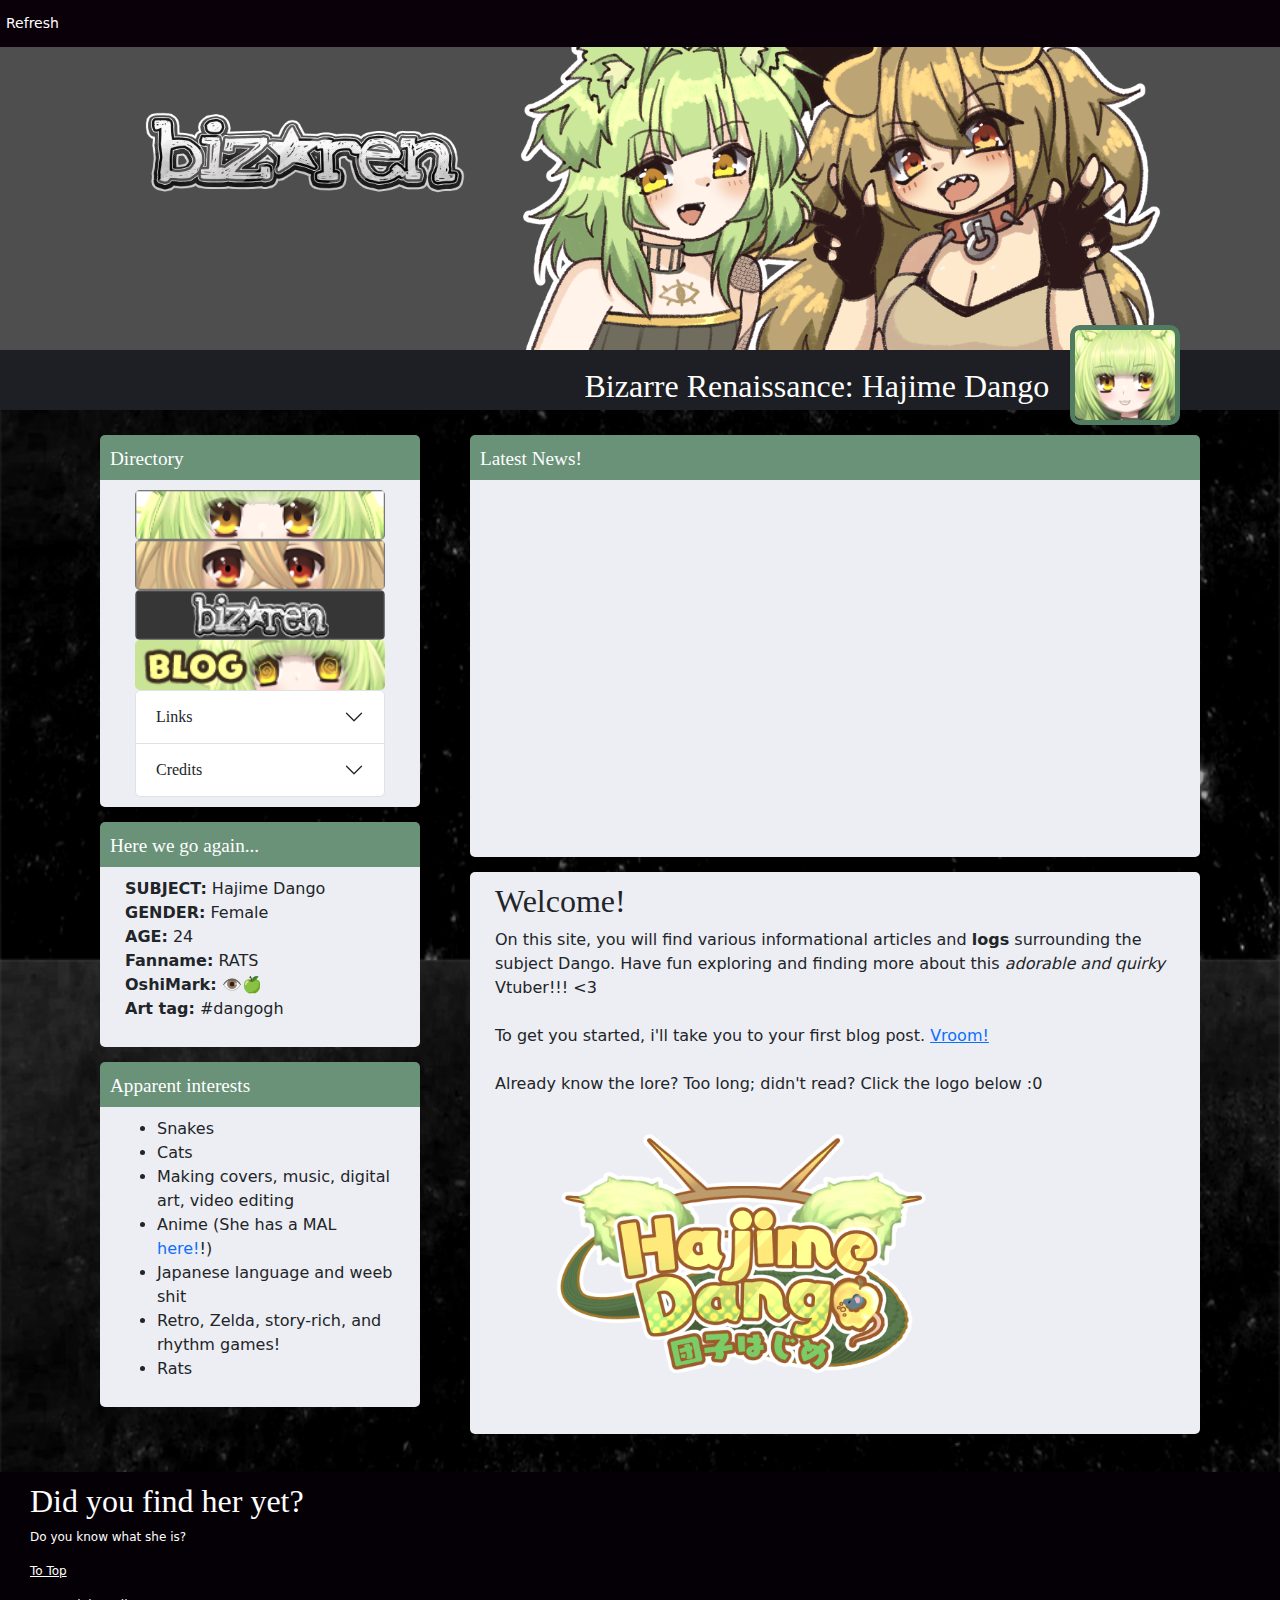
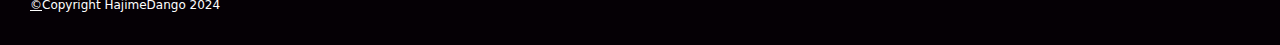
<file: index.html>
<!DOCTYPE html>
<html>
    <head>
        <meta charset="UTF-8">
        <meta name="viewport" content="width=device-width, initial-scale=1.0">
        <title>HajimeDangoVT</title>
        <!-- The style.css file allows you to change the look of your web pages.
             If you include the next line in all your web pages, they will all share the same look.
             This makes it easier to make new pages for your site. -->
        <link href="style.css" rel="stylesheet" type="text/css" media="all">
        <link href="https://cdn.jsdelivr.net/npm/bootstrap@5.3.3/dist/css/bootstrap.min.css" rel="stylesheet" integrity="sha384-QWTKZyjpPEjISv5WaRU9OFeRpok6YctnYmDr5pNlyT2bRjXh0JMhjY6hW+ALEwIH" crossorigin="anonymous">
        <script src="components/sidebar.js" type="text/javascript" defer></script>
        <script src="components/news.js" type="text/javascript" defer></script>

      </head>
      <body cz-shortcut-listen="true"><span id="top" a4a7pero4rc1u7e05dqapr=""></span>
      
      <div class="quick-nav" a4a7pero4rc1u7e05dqapr="">
        <div class="navbar">
          <a href="">Refresh</a>
        </div>
      </div>
      
      <div class="header2">
        <img src="img/bizrenbanner2.png" alt="" style="display: block;">
      </div>      
      <div class="title" a4a7pero4rc1u7e05dqapr="">
        <div class="title-text">
          <h1 style="color: #FFF; margin-top: 20px;">Bizarre Renaissance: Hajime Dango</h1>
        </div>
        <div class="title-pic"><img src="img/thumb.png"></div>
      </div>
      
      <div class="page-wrapper" a4a7pero4rc1u7e05dqapr="">
        <div class="sidebar">
          <sidebar-component></sidebar-component>

        </div>
        <div class="main">
          <news-component></news-component>
          <div class="box">
            <div class="inner">
              <h2>Welcome!</h2>
              <p>On this site, you will find various informational articles and <b>logs</b> surrounding the subject Dango. Have fun exploring and finding more about this <em>adorable and quirky</em> Vtuber!!! <3
              <br><br>To get you started, i'll take you to your first blog post. <a href="start.html">Vroom!</a>
              <br><br>Already know the lore? Too long; didn't read? Click the logo below :0
              </p>
              <a href="log3.html">
                <img src="img/hajimelogo3.png" alt="figure" width="500px">
              </a>
              
            </div>
          </div>
        </div>
      </div>
      <div class="footer" a4a7pero4rc1u7e05dqapr="">
        <div class="footer-column">
        <h2>Did you find her yet?</h2>
         <p>Do you know what she is?</p>
         <p><a href="#top">To Top</a></p>
         <p><a href="log3.html">©</a>Copyright HajimeDango 2024</p>
        </div>
      </div>
    
      <script src="https://cdn.jsdelivr.net/npm/bootstrap@5.3.0/dist/js/bootstrap.bundle.min.js"></script>

    </body>
</html>
</file>
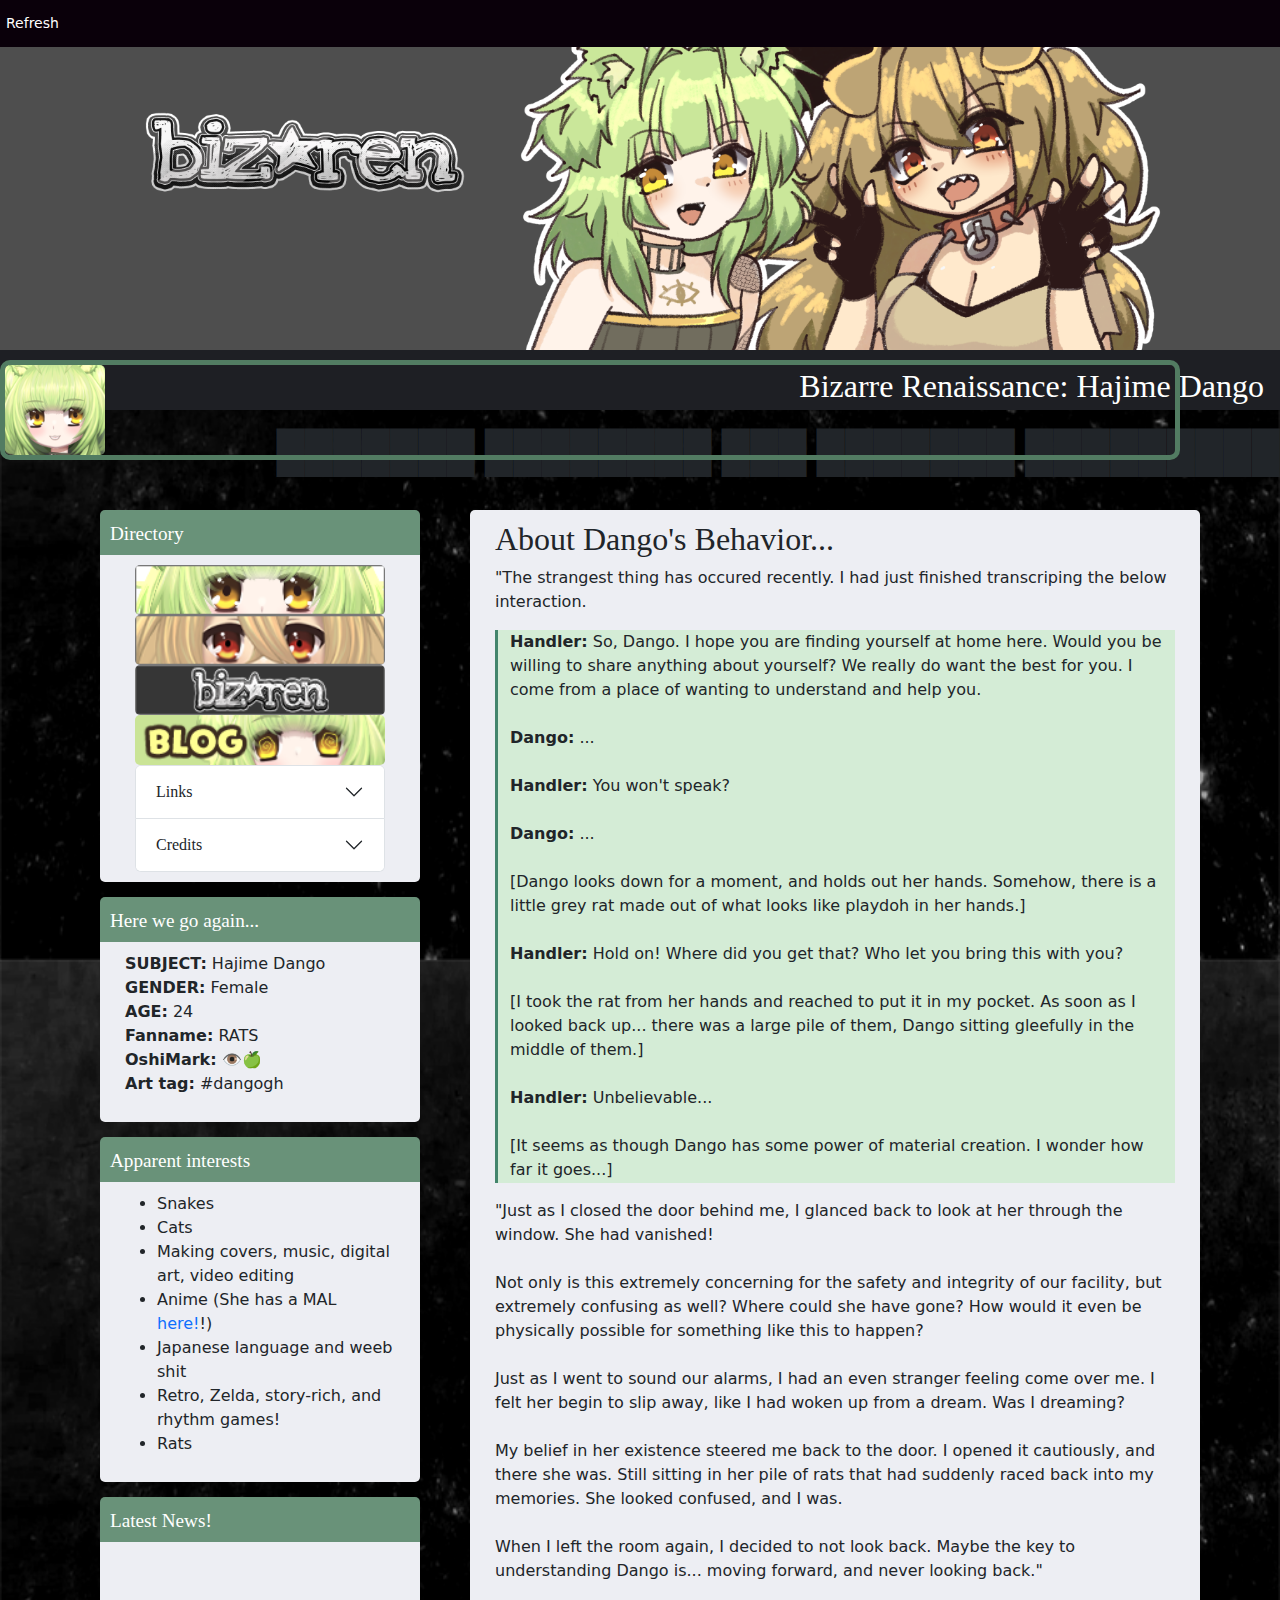
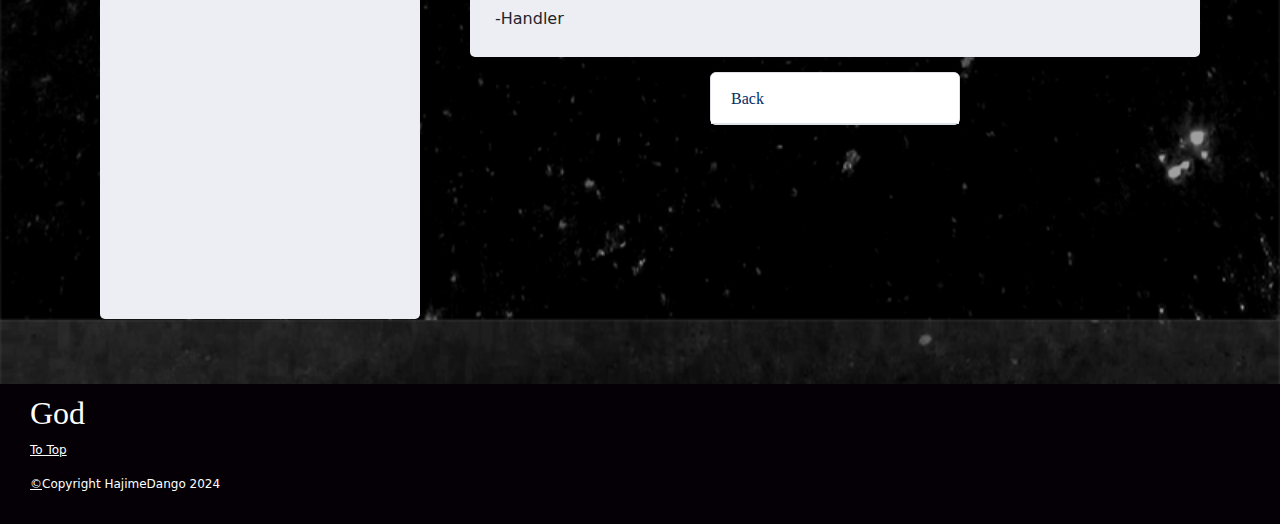
<file: behavior.html>
<!DOCTYPE html>
<html>
    <head>
        <meta charset="UTF-8">
        <meta name="viewport" content="width=device-width, initial-scale=1.0">
        <title>beanDangoVT</title>
        <!-- The style.css file allows you to change the look of your web pages.
             If you include the next line in all your web pages, they will all share the same look.
             This makes it easier to make new pages for your site. -->
        <link href="style.css" rel="stylesheet" type="text/css" media="all">
        <link href="https://cdn.jsdelivr.net/npm/bootstrap@5.3.3/dist/css/bootstrap.min.css" rel="stylesheet" integrity="sha384-QWTKZyjpPEjISv5WaRU9OFeRpok6YctnYmDr5pNlyT2bRjXh0JMhjY6hW+ALEwIH" crossorigin="anonymous">
        <script src="components/sidebar.js" type="text/javascript" defer></script>
        <script src="components/news.js" type="text/javascript" defer></script>

      </head>
      <body cz-shortcut-listen="true"><span id="top" a4a7pero4rc1u7e05dqapr=""></span>
      
      <div class="quick-nav" a4a7pero4rc1u7e05dqapr="">
        <div class="navbar">
          <a href="">Refresh</a>
        </div>
      </div>
      
      <div class="header2">
        <img src="img/bizrenbanner2.png" alt="" style="display: block;">
      </div>      
      <div class="title" a4a7pero4rc1u7e05dqapr="">
        <div class="title-text">
          <h1 style="color: #FFF; margin-top: 20px;">Bizarre Renaissance: Hajime Dango</h1>
        </div>      <h1>███████ ████████ ███ ███████ █████████</h1>
      </div>
      <div class="title-pic"><img src="img/thumb.png"></div>
    </div>
      
      <div class="page-wrapper" a4a7pero4rc1u7e05dqapr="">
      
        <div class="sidebar">
          <sidebar-component></sidebar-component>
          <news-component></news-component>
        </div>        
        <div class="main">
          <div class="box"><div class="inner">
            
            <h2>About Dango's Behavior...</h2> 
            <p>
                "The strangest thing has occured recently. I had just finished transcriping the below interaction. 
                <blockquote>
                    <b>Handler:</b> So, Dango. I hope you are finding yourself at home here. Would you be willing to share anything about yourself? We really do want the best for you. I come from a place of wanting to understand and help you. <br><br>
                    <b>Dango:</b> ... <br><br>
                    <b>Handler:</b> You won't speak? <br><br>
                    <b>Dango:</b> ... <br><br> 
                    [Dango looks down for a moment, and holds out her hands. Somehow, there is a little grey rat made out of what looks like playdoh in her hands.] <br><br>
                    <b>Handler:</b> Hold on! Where did you get that? Who let you bring this with you? 
                    <br><br>
                    [I took the rat from her hands and reached to put it in my pocket. As soon as I looked back up... there was a large pile of them, Dango sitting gleefully in the middle of them.] <br><br>
                    <b>Handler:</b> Unbelievable... 
                    <br><br>[It seems as though Dango has some power of material creation. I wonder how far it goes...]
                    <br>
                </blockquote>
                
                "Just as I closed the door behind me, I glanced back to look at her through the window. She had vanished!
                <br><br>
                Not only is this extremely concerning for the safety and integrity of our facility, but extremely confusing as well? Where could she have gone? How would it even be physically possible for something like this to happen? <br><br>
                Just as I went to sound our alarms, I had an even stranger feeling come over me. I felt her begin to slip away, like I had woken up from a dream. Was I dreaming? <br><br>
                My belief in her existence steered me back to the door. I opened it cautiously, and there she was. Still sitting in her pile of rats that had suddenly raced back into my memories. She looked confused, and I was. 
                <br><br>
                When I left the room again, I decided to not look back. Maybe the key to understanding Dango is... moving forward, and never looking back."
                <br><br>
                -Handler
            </p>
            
          </div></div>
          <div class="pagebutton">
            <div class="accordion" id="accordionExample">
                <div class="accordion-item">
                  <h2 class="accordion-header">
                    <a href="start.html">
                      <button 
                      class="accordion-button no-arrow" 
                      type="button" style="background-color: #FFF;">
                        Back
                      </button>
                    </a>
                    
                  </h2>
                  <div 
                    id="collapseOne" 
                    class="accordion-collapse collapse"
                  >
                  </div>
                </div>
              </div>
          </div>
          
          
        </div>
      </div>
      <div class="spacer"></div>
      <div class="footer" a4a7pero4rc1u7e05dqapr="">
        <div class="footer-column">
        <h2>God</h2>
         <p><a href="#top">To Top</a></p>
         <p><a href="log3.html">©</a>Copyright HajimeDango 2024</p>
        </div>
      </div>
      <script src="https://cdn.jsdelivr.net/npm/bootstrap@5.3.0/dist/js/bootstrap.bundle.min.js"></script>
    </body>
</html>
</file>
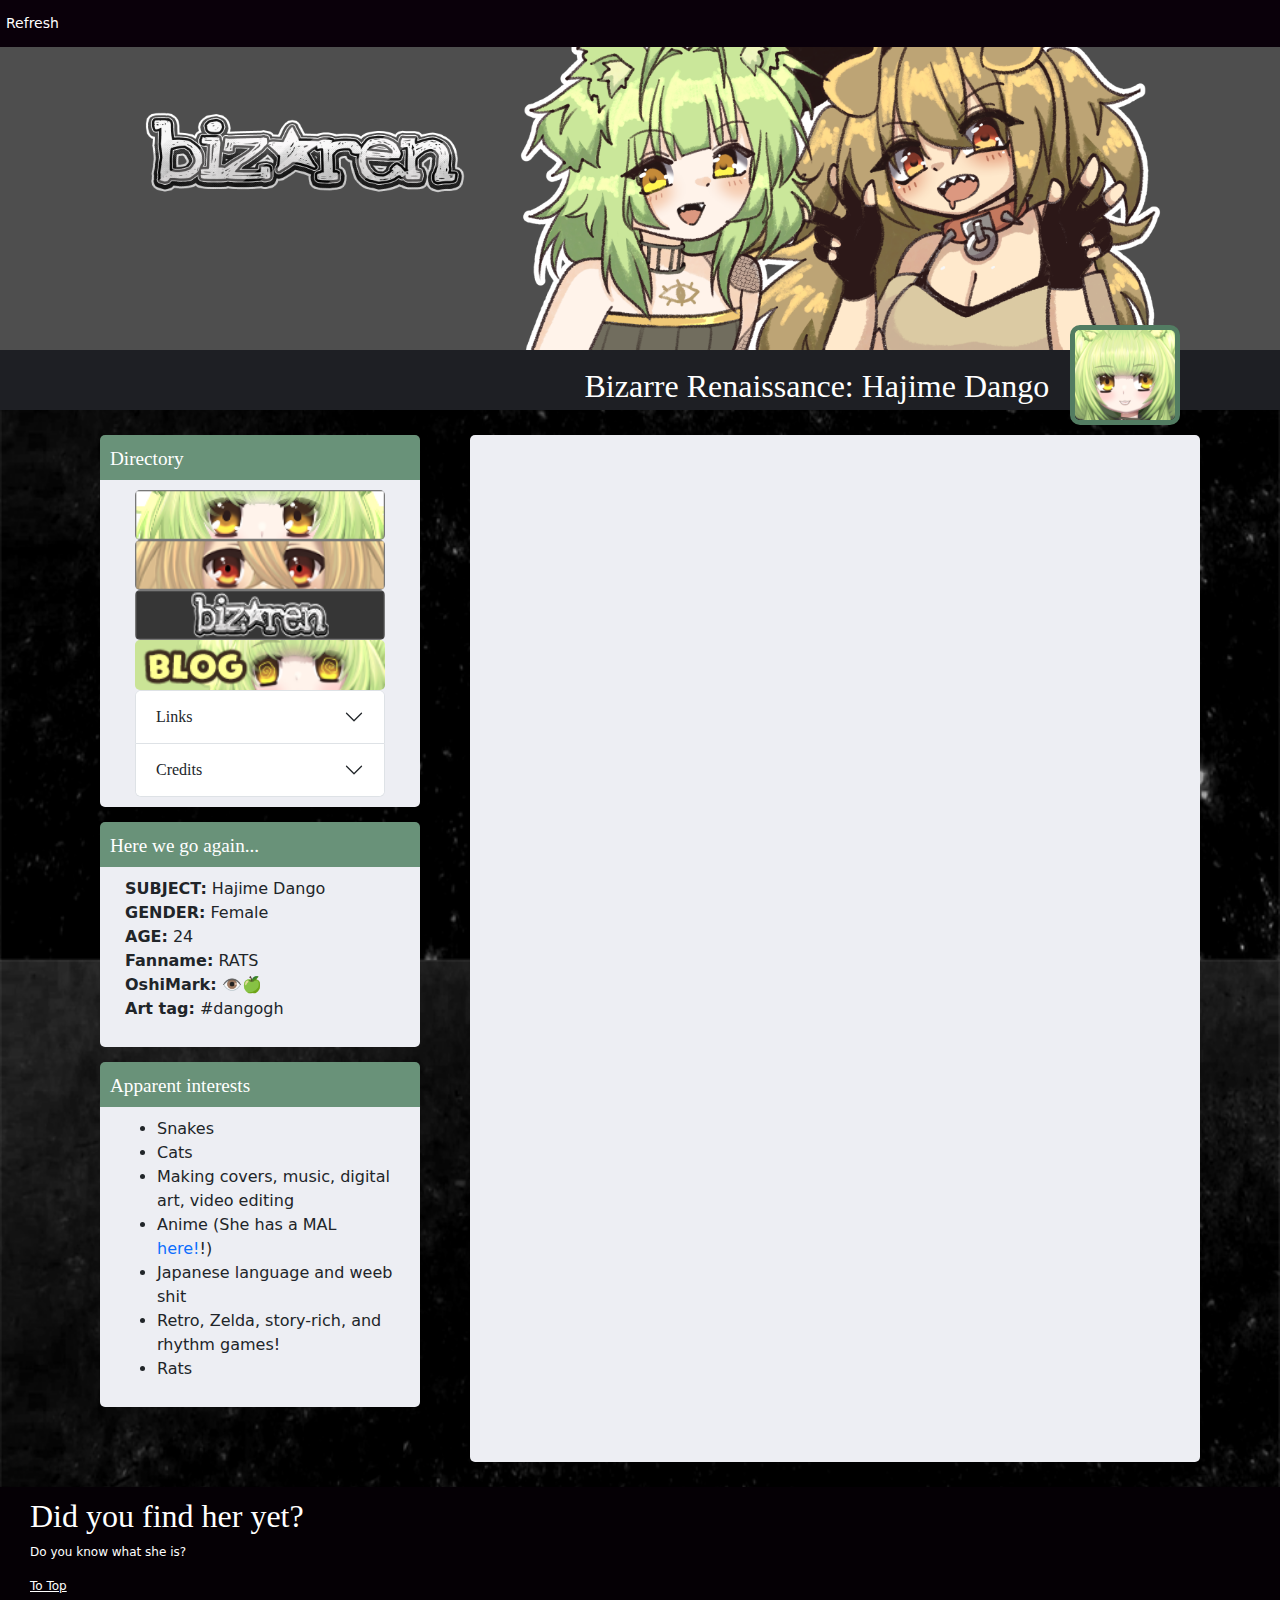
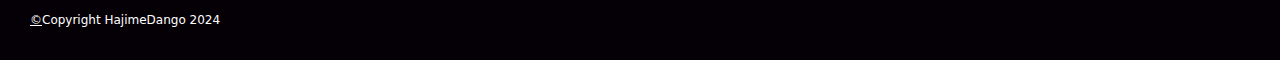
<file: blog.html>
<!DOCTYPE html>
<html>
    <head>
        <meta charset="UTF-8">
        <meta name="viewport" content="width=device-width, initial-scale=1.0">
        <title>HajimeDangoVT</title>
        <!-- The style.css file allows you to change the look of your web pages.
             If you include the next line in all your web pages, they will all share the same look.
             This makes it easier to make new pages for your site. -->
        <link href="style.css" rel="stylesheet" type="text/css" media="all">
        <link href="https://cdn.jsdelivr.net/npm/bootstrap@5.3.3/dist/css/bootstrap.min.css" rel="stylesheet" integrity="sha384-QWTKZyjpPEjISv5WaRU9OFeRpok6YctnYmDr5pNlyT2bRjXh0JMhjY6hW+ALEwIH" crossorigin="anonymous">
        <script src="components/sidebar.js" type="text/javascript" defer></script>
        <script src="components/news.js" type="text/javascript" defer></script>

      </head>
      <body cz-shortcut-listen="true"><span id="top" a4a7pero4rc1u7e05dqapr=""></span>
      
      <div class="quick-nav" a4a7pero4rc1u7e05dqapr="">
        <div class="navbar">
          <a href="">Refresh</a>
        </div>
      </div>
      
      <div class="header2">
        <img src="img/bizrenbanner2.png" alt="" style="display: block;">
      </div>      
      <div class="title" a4a7pero4rc1u7e05dqapr="">
        <div class="title-text">
          <h1 style="color: #FFF; margin-top: 20px;">Bizarre Renaissance: Hajime Dango</h1>
        </div>
        <div class="title-pic"><img src="img/thumb.png"></div>
      </div>
      
      <div class="page-wrapper" a4a7pero4rc1u7e05dqapr="">
        <div class="sidebar">
          <sidebar-component></sidebar-component>

        </div>
        <div class="main">
          <div class="box">
            <div class="inner">
              <iframe width="100%" height="1000px" src="https://e.notionhero.io/e1/p/5c580d2-7762666db72a1df7a70d135640ff21f"></iframe>
            </div>
          </div>
        </div>
      </div>
      <div class="footer" a4a7pero4rc1u7e05dqapr="">
        <div class="footer-column">
        <h2>Did you find her yet?</h2>
         <p>Do you know what she is?</p>
         <p><a href="#top">To Top</a></p>
         <p><a href="log3.html">©</a>Copyright HajimeDango 2024</p>
        </div>
      </div>
    
      <script src="https://cdn.jsdelivr.net/npm/bootstrap@5.3.0/dist/js/bootstrap.bundle.min.js"></script>

    </body>
</html>
</file>
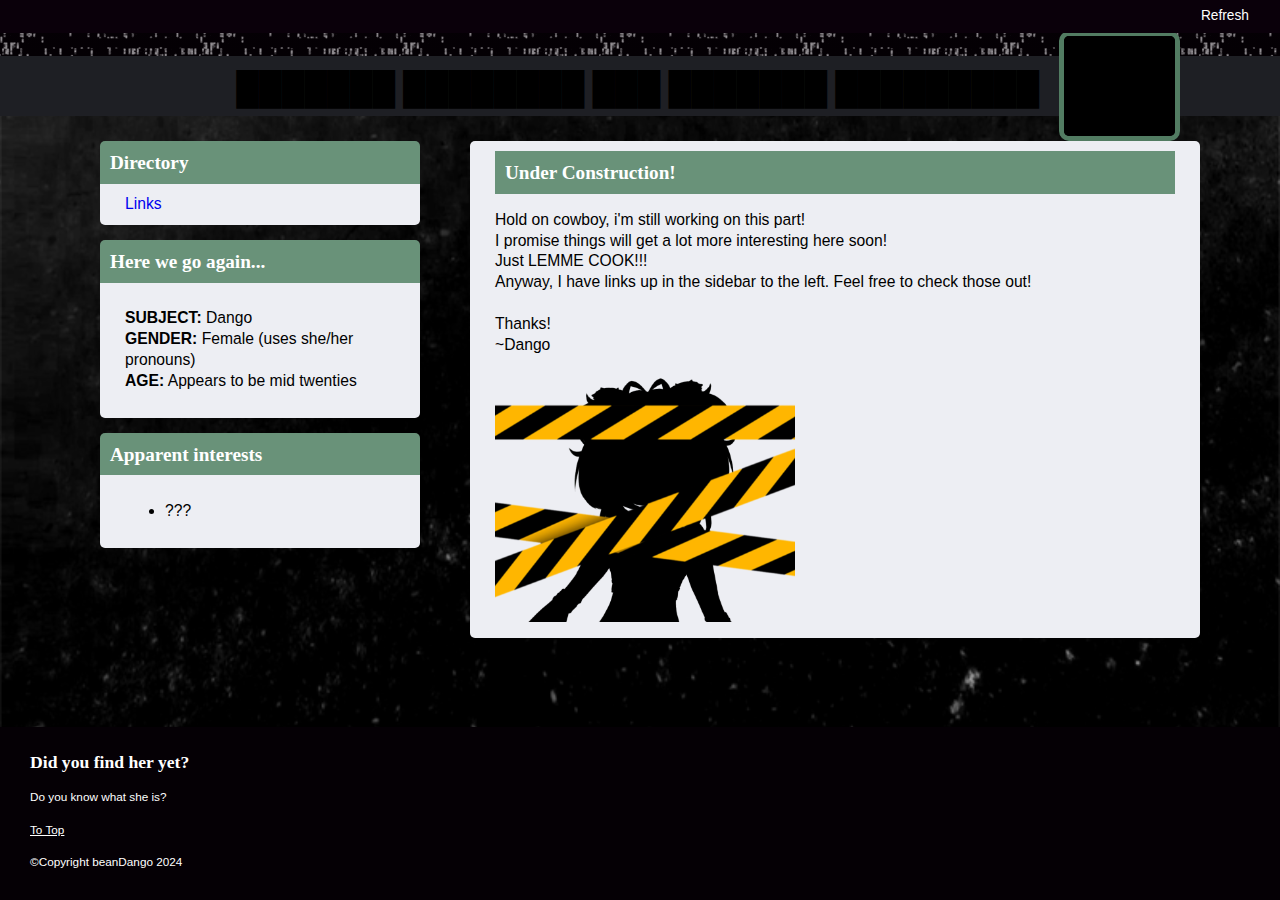
<file: construction.html>
<!DOCTYPE html>
<html>
    <head>
        <meta charset="UTF-8">
        <meta name="viewport" content="width=device-width, initial-scale=1.0">
        <title>beanDangoVT</title>
        <!-- The style.css file allows you to change the look of your web pages.
             If you include the next line in all your web pages, they will all share the same look.
             This makes it easier to make new pages for your site. -->
        <link href="style.css" rel="stylesheet" type="text/css" media="all">
      </head>
      <body cz-shortcut-listen="true"><span id="top" a4a7pero4rc1u7e05dqapr=""></span>
      
      <div class="quick-nav" a4a7pero4rc1u7e05dqapr="">
        <div class="navbar">
          <a href="">Refresh</a>
        </div>
      </div>
      
      <div class="header" a4a7pero4rc1u7e05dqapr=""></div>
      
      <div class="title" a4a7pero4rc1u7e05dqapr="">
      <div class="title-text">
      <h1>███████ ████████ ███ ███████ █████████</h1>
      </div>
      <div class="title-pic"><img src="img/thumb1.png"></div>
      </div>
      
      <div class="page-wrapper" a4a7pero4rc1u7e05dqapr="">
      
        <div class="sidebar">
            <div class="box">
            <h1>Directory</h1>
            <div class="inner">
              <a href="linkswip.html">Links</a>
            </div>
          </div>
          <div class="box">
            <h1> Here we go again...</h1>
            <div class="inner">
              <p>
                <b>SUBJECT:</b> Dango <br>
                <b>GENDER:</b> Female (uses she/her pronouns) <br>
                <b>AGE:</b> Appears to be mid twenties
              </p>
            </div>
          </div>
          <div class="box">
            <h1>Apparent interests</h1>
            <div class="inner">
              <ul>
                <li>???</li>
              </ul>
            </div>
          </div>
        </div>
        
        <div class="main">
          <div class="box">
            <div class="inner">
              <h1>Under Construction!</h1>
              <p>Hold on cowboy, i'm still working on this part! <br>
                I promise things will get a lot more interesting here soon! <br>
                Just LEMME COOK!!!
                <br>
                Anyway, I have links up in the sidebar to the left.
                Feel free to check those out!
                <br><br>
                Thanks!
                <br>~Dango</p>
              <img src="img/sil2.png" alt="figure" width="300px">
            </div>
          </div>
        </div>
      </div>

      <div class="spacer"></div>
      <div class="spacer"></div>
      
      <div class="footer" a4a7pero4rc1u7e05dqapr="">
        <div class="footer-column">
        <h2>Did you find her yet?</h2>
         <p>Do you know what she is?</p>
         <p><a href="#top">To Top</a></p>
         <p>©Copyright beanDango 2024</p>
        </div>
      </div>
      
    
    </body>
</html>
</file>
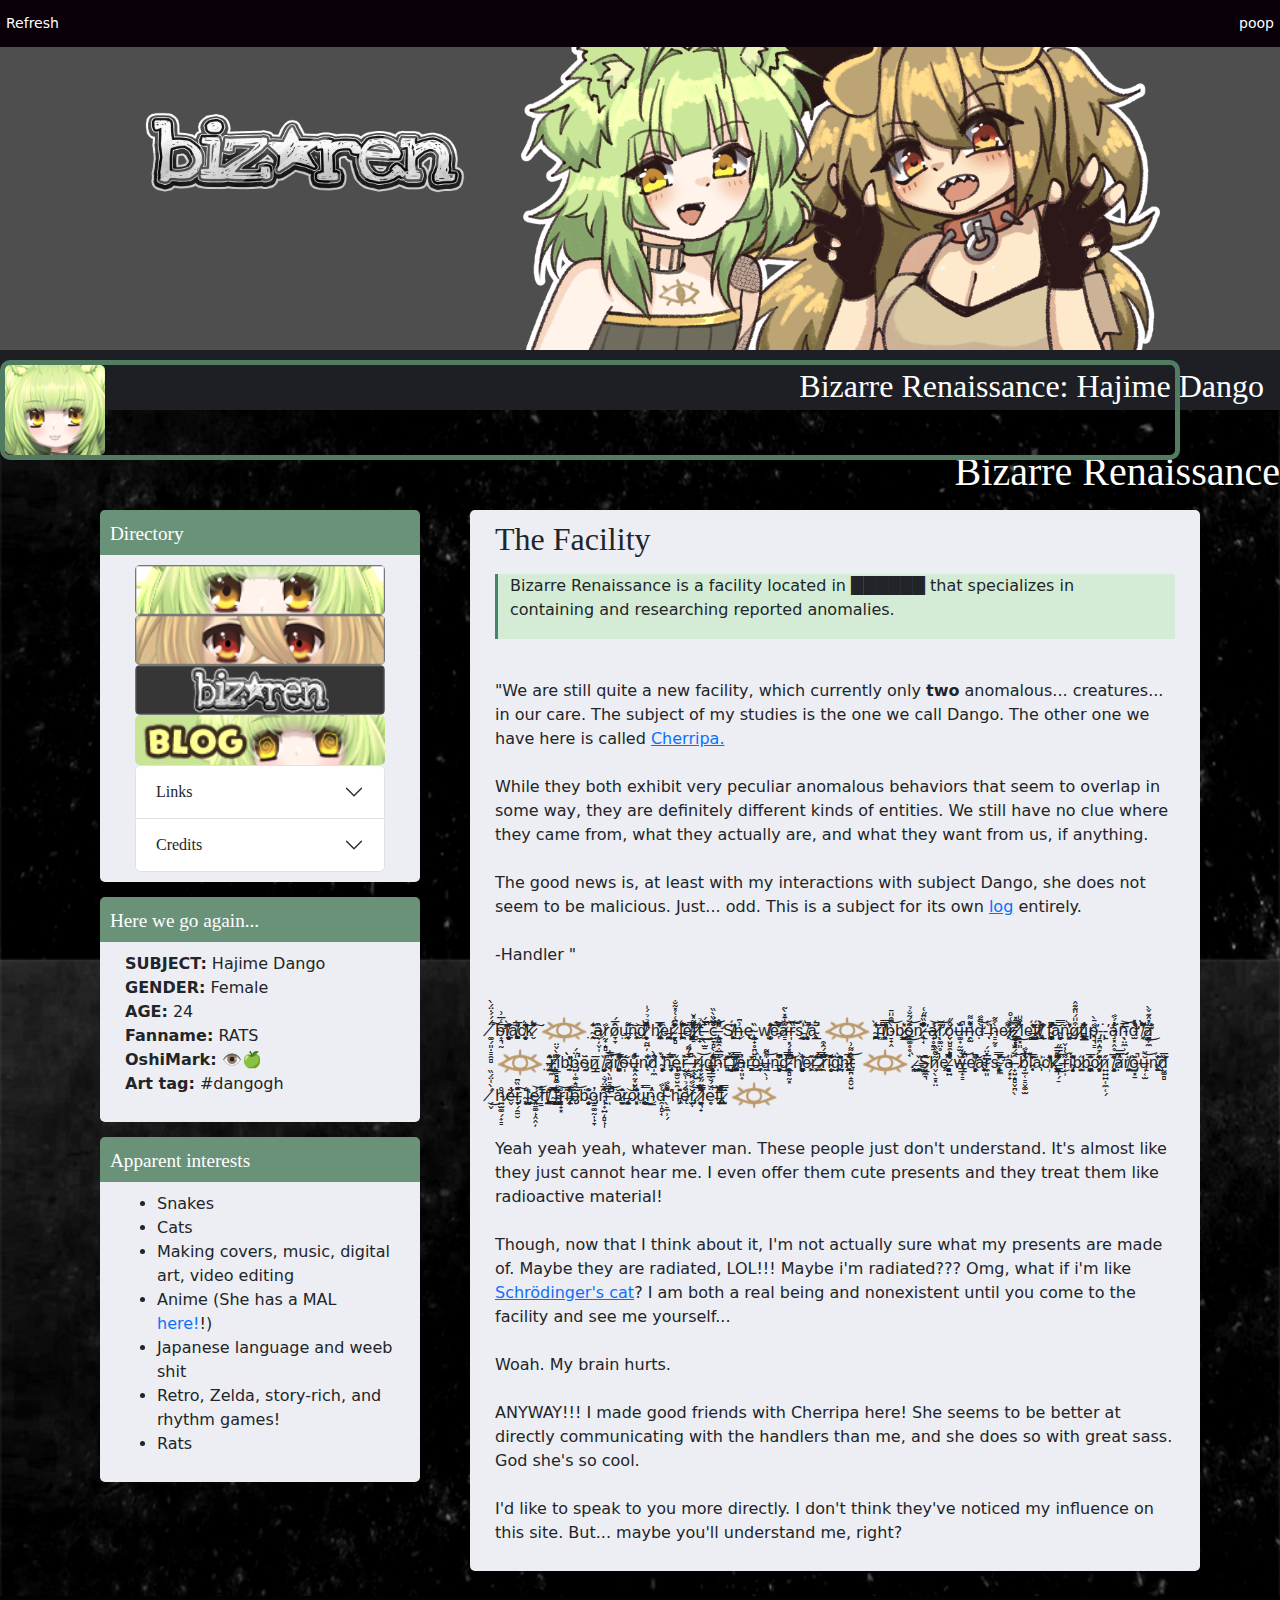
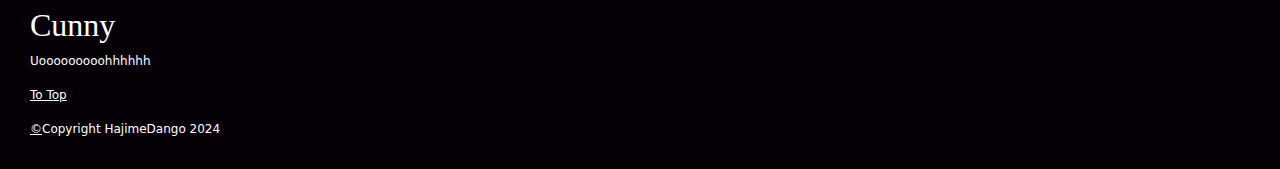
<file: facility.html>
<!DOCTYPE html>
<html>
    <head>
        <meta charset="UTF-8">
        <meta name="viewport" content="width=device-width, initial-scale=1.0">
        <title>The Facility</title>
        <!-- The style.css file allows you to change the look of your web pages.
             If you include the next line in all your web pages, they will all share the same look.
             This makes it easier to make new pages for your site. -->
        <link href="style.css" rel="stylesheet" type="text/css" media="all">
        <link href="https://cdn.jsdelivr.net/npm/bootstrap@5.3.3/dist/css/bootstrap.min.css" rel="stylesheet" integrity="sha384-QWTKZyjpPEjISv5WaRU9OFeRpok6YctnYmDr5pNlyT2bRjXh0JMhjY6hW+ALEwIH" crossorigin="anonymous">
        <script src="components/sidebar.js" type="text/javascript" defer></script>
      </head>
      <body cz-shortcut-listen="true"><span id="top" a4a7pero4rc1u7e05dqapr=""></span>
      
        <div class="quick-nav" a4a7pero4rc1u7e05dqapr="">
            <div class="navbar">
              <a href="">Refresh</a>
              <a href="">poop</a>
            </div>
          </div>
      
          <div class="header2">
            <img src="img/bizrenbanner2.png" alt="" style="display: block;">
          </div>      
      <div class="title" a4a7pero4rc1u7e05dqapr="">
        <div class="title-text">
          <h1 style="color: #FFF; margin-top: 20px;">Bizarre Renaissance: Hajime Dango</h1>
        </div>
      <h1 style="color: #FFF; margin-top: 20px;">Bizarre Renaissance</h1>
      </div>
      <div class="title-pic"><img src="img/thumb.png"></div>
    </div>
      
      <div class="page-wrapper" a4a7pero4rc1u7e05dqapr="">
      
        <div class="sidebar">
          <sidebar-component></sidebar-component>
        </div>        
        <div class="main">
          <div class="box">
            <div class="inner">
              <h2>The Facility</h2>
            
              <p>
                <blockquote><p>Bizarre Renaissance is a facility located in ██████ that specializes in containing and researching reported anomalies. </p></blockquote><br>
          
                "We are still quite a new facility, which currently only <b>two</b> anomalous... creatures... in our care. The subject of my studies is the one we call Dango. The other one we have here is called <a href="https://cherripa.bizren.moe">Cherripa.</a> 
                
                <br><br>While they both exhibit very peculiar anomalous behaviors that seem to overlap in some way, they are definitely different kinds of entities. We still have no clue where they came from, what they actually are, and what they want from us, if anything. 
                
                <br><br>The good news is, at least with my interactions with subject Dango, she does not seem to be malicious. Just... odd. This is a subject for its own <a href="log.html">log</a> entirely.
                
                <br><br> -Handler "
                
                <div class="dango">
                    <br><br>

                    ̸͚̗͈̣͇̯̻̈́́́̇̈́̀͘͠b̴̛͎͉̰̅͑̅͗̕l̸̻̠͍̟̫̝̫͎̀̂͊͊͐̑̽͠a̸̛͙̬̠̣͎̳̅̎̈́̊c̸̨͙̬̝͔̭͂͑̑͋̆́̕͝k̷̬̈́̽̇̾͌͛͠ <img src="img/EYE.png" width="50px"> ̴̖̣̰͙̾͊̊͜ȃ̴̖̦̬̩̏r̷̰͎̝̻͋ȏ̷̞̞̂̅́ṳ̶̦̬͔͔̖̬͊͌͠ǹ̴͕̟͕̼̗̼͝ḓ̸̨̮̖̼̐̀̏͒̆͐͘̚ ̷̟̰͍̦̇̒̽̉̉́̍h̷̢̙͖̰̞͈̯̅̾̇̽̑̓͌è̶͔̮̪͓̰ͅr̴̛̯̜̝͑̓́͒̽͛̋ ̷̞̻͊͆͑͑̽̃̐ļ̶̪͍͕̙̬͆̃̈͋̈́̇ẻ̸̡̨̛͖͖͎͔͚̒̅̾͑̋f̵̳̣̠̎̃̽̆̓̕t̸̠̟͗̉̒̀͜ ̶̰̖̫̱̄̈́̓̚͜͝͝c̵̵͍̞̻̖̟̈́̏̀̏̓̆̈́̕͝͝ ̶̢̛̪̼̾̓͆̑̇S̸̬͖̟̙̱̈́͂͜ͅh̶̙͗͆e̵̢̢͘ ̴̢͚̟̥̪̺̻̏ͅw̸̨̛͔̺͈͐̂̾͘͘͠͝ͅe̵͎̎̆̉̅͐̔̏ȁ̷͇̋̍̄̽̀͂͝ȑ̶̩͠͝s̵̨̺̜̫̘̲͐̾̀ ̸̞̹͕̖̖̻̀̂̚͠ͅͅą̴̟͙̲̈́̚ <img src="img/EYE.png" width="50px"> ̴̳͍̼̪̀͂̾͐̾̕͝ṛ̵͚͛̑i̸͕͚͈͉̿̓̒̑͛b̵̠̟̭̀͆͒̎̄͝b̷̻̥͖͍̰͇̹̽͛ȏ̴̳̟͚̥̥̘͊̈́͂̐̉͜͝n̷̛͍͐͆̄͋͗͆ ̵̢͎̘͒̏͆̋͑̕a̶̡͎̥̪̱̾͑͝ŗ̸̖͚̤̥͊̕͝ǫ̸̗̤̻̯̠͉̊̋ù̶͚͎̰̫͂̔̐̚ņ̶̯̫̔̓͆͂͌̒ḍ̵̛̀̈̄͋͝ ̶͔̏́ͅh̵͇̰̥̀͒̃e̷̛͎͕͌̒r̵̖͒͑̊͝ ̸̫͇͓̳͉̜͒̄̽̒l̸̟͓͈͂͒̎̔̀͜ͅe̶͇̱͇͈̯̓͐̎̓̈́ͅf̷͕̥̩̩̱̈́ţ̸̟̱͔̘͂̑̉͛̎̀ ̸̢̂ͅf̴̳̻͙͎̪͙̼̎̓͌̃̐̍̚͠ͅa̴͖̭̯̹̻̤͖̿ň̵̛̘͖͚̞̙͛̓͑͛̀g̷̙͒̎́̎͊͊̂t̵͔̩̜̞̱̠̂̏̈͑̽̕i̸̢͇̲̳̙̓̆p̴͉͉͇̒͋̄̀̕,̵̠̪̣̪̞͘ ̵̢̦̕a̵̧͓̭̥̔͋́͋̔͗͘ń̵̖̤̼̹̰̿͝ͅd̵̛̛̫̀̽̾̔͗ ̸̜͔͖̌͆̓͌̑̀̀͠a̷̛̱̯̲̠̦̼̋̽̂͊̌̀͘͜ <img src="img/EYE.png" width="50px"> ̴̺̯̖̣̘͒̂͛͂r̶̨̡͓̼̎í̸͇͇̻͚̜̲͓̓͌̀̌̈b̴̠̯͔̓͗̀̎̍̀͘b̵̡͍̜͚̝̍̈́͘͘̚ŏ̴̡̯̄n̷̳̜̅ͅ ̸̜͔̱̻̦͖̼̏a̷͉̖͈̠̥̣̘̎̿̇͝r̸̛̠͚̦̳͂̅͐͒̎̚͠ö̴̩́ů̶̢͈̭̰͎̺̺̈̽̓͑͘n̴͙̋̏͋d̸̩̼̓͆̀ ̴̧͎͈͖̯̇̀͋͑̃́͝h̵̡͙̬̞͐̅̏͊̈́ě̵̢̡̹͚̮̺̯ͅr̵̗̽͜ ̶̘͇̅̈́̈́̔̄̍͌̚r̶̰̖̺̀i̸̼̙̮͝g̶̨̨͓͔̯̱̣̔̎̃͊͛͒͝ḥ̵͑̿̐̑̊t̵̢̤͖̃̌̈̎̂͑͠ ̶̡̥̲̜̠̥̀͊͐̈́͝f̷̸̡̳̯̬̰̘̱̫̩̼̿̀͋͊͐̿̚͘̕a̴̟͈͎̓r̶̳͙̙̤͔̆̔͜o̶̼̦̹̟͎͐̔̇̀ų̶̼̖̹͒͆͂͝ṉ̶͎̮̻̗͖͈͗̐͆͐̇̚͜d̷̟̲͖͖̺̘̿̾͝ͅ ̵̗̻̰͓̿̂̽́̽͘͘h̸̫̻̝̳͍͖͋̊̀͝e̷̖͕͖̋͝r̶̛̜͖̖͊̇̽͝ͅ ̷̤̟͛̃̿̎̀̐̂ȓ̷̯̈́́̑͒͠i̴̯̹̻̟͒͒̂͐͂͠ģ̴̪̪͎̀͊͐͂̂̍h̷̖͍̯̤̣̗̰̙̅̐͛ţ̶̨̪̝̯̮̺̒͒̇͌͗͝ <img src="img/EYE.png" width="50px">.̷̨̪̜͕̀͜ ̶̜̼̺͈͕̫̗̏͠ͅS̶̝̼͉̲̺͆h̷̬̖̠͓̤͂̆͊̏̕̚ȩ̶̳̻̜̱̯͌͛̚ ̷͇͍̾͆̍ẁ̶̳̗͎͇͊̋̓̚͝e̸̗͎̖͖̗̻͌̀̎͘̚ǎ̴͙̤̦̯͕͈̒r̴̼͈̿̽̈́ͅs̵̡̢͕̙̻̿̃̽̔͝ ̴̛̤̼͌a̵̗͓̟̎ ̶̟̺̝̻̬̪̖̑̈́̄̐̉̈́̄͝b̸̧̫̜͇̬͚̫̀̅̓͑̽͋l̵̩͙̘̄̃̉́̅͊̍̀a̴̩̩͐͗͘c̸̛̹̍̽͐͛̄̕k̶͍̝͔̖̠͍͋̾̂͂́͆ ̸̨̳̯̩̗̠̊́̿̋͜͝r̶̜̹͌͑̇̌i̴̡̻̱͕͂̋̈́̐̀̌͐̎b̷̺͕̯̋b̵̧͎͎͙̪̳̞͊̅̂o̷̧͍͍̩͉͉̗̊̈́̆͐̋̂͗̕ń̷͍͍͍̜̼̜̗́ ̸͚̭̥̖͕̖͕̎̋͑̑̅ͅạ̷̔̂̇̿r̸̟̠̪̹͔̤͍̯̈́̈́ò̵̡͍͓̱͊̚ͅų̶̙̜̫̆̌͝n̴̤͈͙̫̔́̐̆͘͠ͅḑ̸̰͚̻̏̅ ̸̗̬́̀̍̈́̏͜h̵͍̫͚̗͎͇̒̊ë̸̬̓r̶̡̞̗̯̱̮̄͊̏͆͠ͅ ̴̨̛͖͖̱̌̈͜l̴͖̝̠̘̒e̴̢͈̱͚̙̭̭̦̾͝f̷̠̱̄̽ṯ̸̠͔͓̳͔̲̌͛͑̕ ̴̛̟̦̖̻̳͐̃͛͆̅͂f̵̴̖͍̪͙̻̫͓̹̻͇̹̭͗̒̈̓̑̓r̴̻̟͓̉͝ͅĩ̶̢̦̩̭̥̅͒͋͐͠b̶̡̨͂̉͝ḃ̴̨̻̤̱͔͒͊ͅo̵̡̫̱͚̰̣̙̞̓ñ̵̢̗͎͍̦̻̙̩̀̅̈́̐̓̕ ̶̿̚̕͝ͅǎ̷͚̫̬̑͐̊̈r̶̢͚̤̦̙̱͙͝o̷͓̥͔̾͂͐̀́̆ų̴̨̻̪̭̣͕̿̀͜n̵̲̓̂d̵̯̩̻̘͑͋ ̴̖̠̼̹̗̌̑͋̔͌̕h̵̡͖̽̆̑ę̵͒̒̈́̉̍͋ŗ̸̡̫̣̆́͋͆͋͝ ̷̭̼͖̣̂̂̿̅͛̉͂l̸̯͉̟̇͊͂̋̈́͑̋͘ẹ̵̥̈́́̐̿̉̎̑͝ḟ̶̡̜͔̟̼̭̬̀̅͒͛̔͌t̷͕̩̺̖̟̀̄̌̿́̉͘͘ <img src="img/EYE.png" width="50px">

                    <br><br>
                    Yeah yeah yeah, whatever man. These people just don't understand. It's almost like they just cannot hear me. I even offer them cute presents and they treat them like radioactive material! 

                    <br><br>Though, now that I think about it, I'm not actually sure what my presents are made of. Maybe they are radiated, LOL!!! Maybe i'm radiated??? Omg, what if i'm like <a href="https://en.wikipedia.org/wiki/Schr%C3%B6dinger%27s_cat" target="_blank">Schrödinger's cat</a>? I am both a real being and nonexistent until you come to the facility and see me yourself...

                    <br><br>Woah. My brain hurts.
                    <br><br>ANYWAY!!! I made good friends with Cherripa here! She seems to be better at directly communicating with the handlers than me, and she does so with great sass. God she's so cool. 
                    <br><br>I'd like to speak to you more directly. I don't think they've noticed my influence on this site. But... maybe you'll understand me, right?

                </div>
              </p>
            </div>
          </div>
        </div>
      </div>
    </div>
    
    <div class="footer" a4a7pero4rc1u7e05dqapr="">
      <div class="footer-column">
      <h2>Cunny</h2>
       <p>Uooooooooohhhhhh</p>
       <p><a href="#top">To Top</a></p>
       <p><a href="log3.html">©</a>Copyright HajimeDango 2024</p>
      </div>
    </div>
  </div>

      <script src="https://cdn.jsdelivr.net/npm/bootstrap@5.3.0/dist/js/bootstrap.bundle.min.js"></script>
    </body>
</html>
</file>
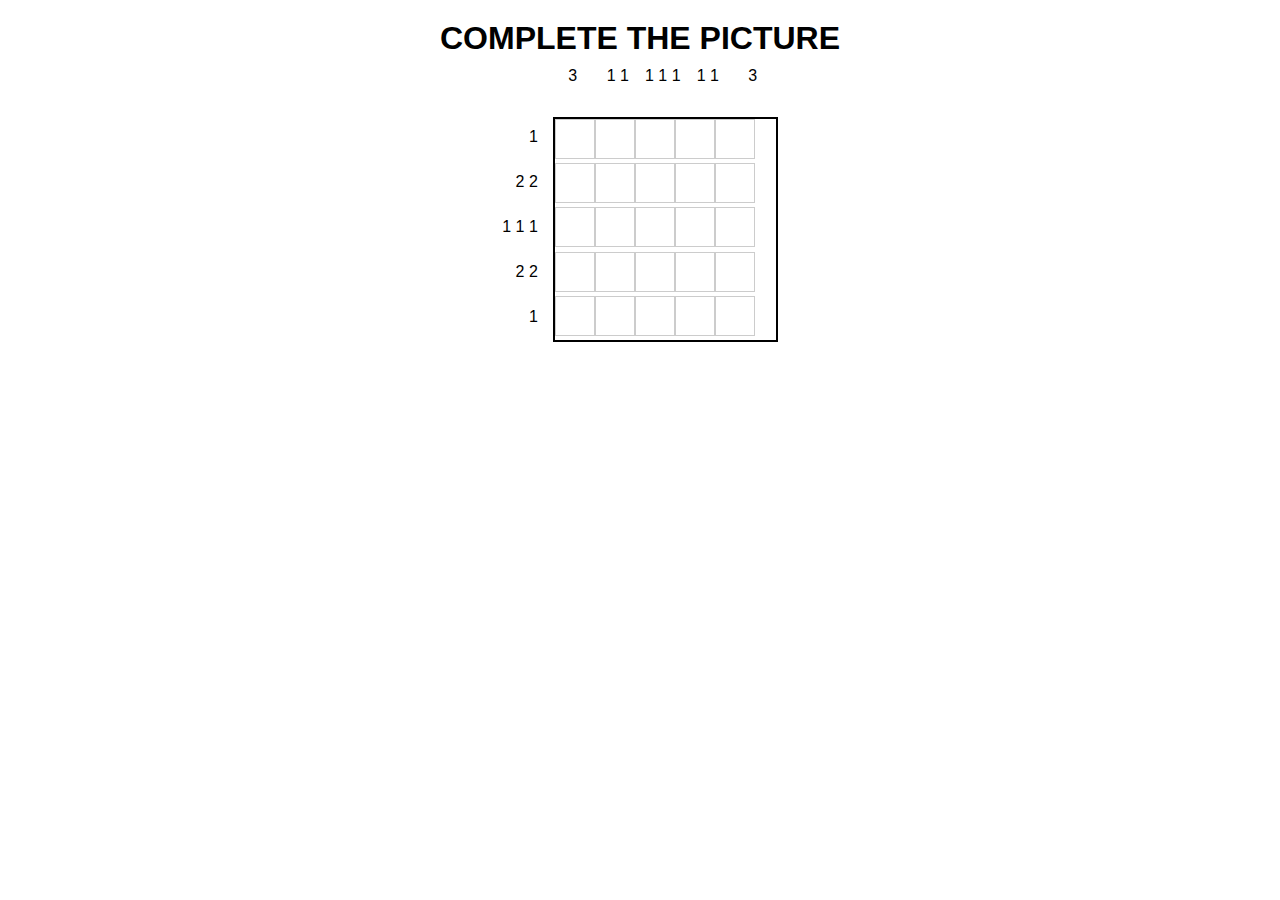
<file: letsplayagame.html>
<!DOCTYPE html>
<html lang="en">
<head>
  <meta charset="UTF-8"/>
  <title>PICROSS</title>
  <style>
    * {
      box-sizing: border-box;
      margin: 0;
      padding: 0;
    }
    body {
      display: flex;
      flex-direction: column;
      align-items: center;
      font-family: sans-serif;
      margin-top: 20px;
    }

    h1 {
      margin-bottom: 10px;
    }

    /* 
      A 2x2 grid container:
      ┌───────────┬─────────────┐
      │  spacer   │ column-clues│
      ├───────────┼─────────────┤
      │ row-clues │  puzzle-grid│
      └───────────┴─────────────┘
    */
    .picross-container {
      display: grid;
      grid-template-columns: auto 1fr; /* left: clues, right: puzzle */
      grid-template-rows: auto 1fr;   /* top: clues, bottom: puzzle */
      gap: 10px; /* space between areas */
      margin: 0 auto;
      /* You can adjust the gap or add margins/padding as desired */
    }

    /* Top-left corner (often just empty space or a label) */
    .top-left-spacer {
      grid-column: 1;
      grid-row: 1;
      width: 40px;  /* same size as a cell if you like */
      height: 40px;
    }

    .column-clues {
      grid-column: 2;
      grid-row: 1;
      display: flex;
      justify-content: flex-start;
      /* We’ll stack each column's clues in a vertical list. 
         We can do this by building each column's clue as a small
         ‘column block’ (flex child). */
    }

    .column-clues > div {
      display: flex;
      flex-direction: column;
      align-items: center;
      min-width: 40px;     /* match puzzle cells for nice alignment */
      margin-right: 5px;
    }

    .row-clues {
      grid-column: 1;
      grid-row: 2;
      display: flex;
      flex-direction: column;
      justify-content: flex-start;
    }

    .row-clues > div {
      min-height: 40px;
      text-align: right;
      margin-bottom: 5px;
      display: flex;
      align-items: center;
      justify-content: flex-end;
      margin-right: 5px;
      /* ensures each row clue lines up horizontally with that puzzle row */
    }

    .grid {
      grid-column: 2;
      grid-row: 2;
      display: inline-grid;
      border: 2px solid #000;
    }

    .cell {
      width: 40px;
      height: 40px;
      border: 1px solid #ccc;
      cursor: pointer;
      text-align: center;
      vertical-align: middle;
      font-size: 24px;
      line-height: 40px;
      user-select: none;
    }
    .filled {
      background-color: #333;
      color: white;
    }
    .marked {
      background-color: #f0f0f0;
      color: red;
    }

    #completionMessage {
      margin-top: 20px;
      font-size: 1.2em;
      color: green;
      visibility: hidden;
    }
  </style>
</head>
<body>
  <h1>COMPLETE THE PICTURE</h1>
  <div class="picross-container" id="picrossGameContainer">
    <!-- 1) The top-left spacer -->
    <div class="top-left-spacer"></div>

    <!-- 2) The column clues get injected here -->
    <div class="column-clues" id="columnClues"></div>

    <!-- 3) The row clues get injected here -->
    <div class="row-clues" id="rowClues"></div>

    <!-- 4) The puzzle grid goes here -->
    <div class="grid" id="puzzleGrid"></div>
  </div>

  <div id="completionMessage">
    <p>Oh thank god you're here! It worked! I don't think they can find us here... 
        <br><br>
        So, how about another quick game? After this one... it might be time to finally tell you the truth... 
        <br><br><br><br>
        Oh... just look into my eye. It's how I can properly connect with you. Things will make sense soon... hopefully...
    </p>
    <a href="snake.html">
        <img src="img/EYE.png" alt="" width="500px">
    </a>
    
</div>

  <script>
    /***************************************************
     * 1) Define your puzzle solution (predetermined shape).
     *    1 = filled, 0 = empty
     ***************************************************/
    const puzzleSolution = [
      [0, 0, 1, 0, 0],
      [1, 1, 0, 1, 1],
      [1, 0, 1, 0, 1],
      [1, 1, 0, 1, 1],
      [0, 0, 1, 0, 0],
    ];
    const ROWS = puzzleSolution.length;
    const COLS = puzzleSolution[0].length;

    /***************************************************
     * 2) Generate numeric clues for each row & column
     ***************************************************/
    function generateCluesFromLine(line) {
      let clues = [];
      let count = 0;
      for (let i = 0; i < line.length; i++) {
        if (line[i] === 1) {
          count++;
        } else if (count > 0) {
          clues.push(count);
          count = 0;
        }
      }
      if (count > 0) {
        clues.push(count);
      }
      if (clues.length === 0) {
        clues.push(0);
      }
      return clues;
    }

    const rowCluesData = puzzleSolution.map(row => generateCluesFromLine(row));

    const columnCluesData = [];
    for (let c = 0; c < COLS; c++) {
      let columnArray = [];
      for (let r = 0; r < ROWS; r++) {
        columnArray.push(puzzleSolution[r][c]);
      }
      columnCluesData.push(generateCluesFromLine(columnArray));
    }

    /***************************************************
     * 3) Build the puzzle UI
     ***************************************************/
    function buildPicross() {
      // Insert row clues
      const rowCluesContainer = document.getElementById('rowClues');
      rowCluesData.forEach(clueArray => {
        const rowDiv = document.createElement('div');
        rowDiv.textContent = clueArray.join(' ');
        rowCluesContainer.appendChild(rowDiv);
      });

      // Insert column clues
      const columnCluesContainer = document.getElementById('columnClues');
      columnCluesData.forEach(clueArray => {
        const colDiv = document.createElement('div');
        colDiv.textContent = clueArray.join(' ');
        columnCluesContainer.appendChild(colDiv);
      });

      // Create the puzzle grid
      const puzzleGrid = document.getElementById('puzzleGrid');
      puzzleGrid.style.gridTemplateColumns = `repeat(${COLS}, 40px)`;

      // Build each cell
      for (let r = 0; r < ROWS; r++) {
        for (let c = 0; c < COLS; c++) {
          const cell = document.createElement('div');
          cell.className = 'cell';
          cell.dataset.row = r;
          cell.dataset.col = c;
          cell.addEventListener('click', onCellLeftClick);
          cell.addEventListener('contextmenu', onCellRightClick);
          puzzleGrid.appendChild(cell);
        }
      }
    }

    /***************************************************
     * 4) Handle clicks
     ***************************************************/
    function onCellLeftClick(e) {
      const cell = e.target;
      // ignore if currently 'marked'
      if (cell.classList.contains('marked')) return;
      cell.classList.toggle('filled');
      checkCompletion();
    }

    function onCellRightClick(e) {
      e.preventDefault();
      const cell = e.target;
      // only allow marking if not currently filled
      if (!cell.classList.contains('filled')) {
        cell.classList.toggle('marked');
      }
    }

    /***************************************************
     * 5) Check puzzle completion
     ***************************************************/
    function checkCompletion() {
      for (let r = 0; r < ROWS; r++) {
        for (let c = 0; c < COLS; c++) {
          const cell = document.querySelector(
            `.cell[data-row="${r}"][data-col="${c}"]`
          );
          const shouldBeFilled = puzzleSolution[r][c] === 1;
          const isFilled = cell.classList.contains('filled');
          if (shouldBeFilled !== isFilled) {
            return; // not complete yet
          }
        }
      }
      // If we reach here, puzzle is complete
      document.getElementById('completionMessage').style.visibility = 'visible';
    }

    /***************************************************
     * Initialize on page load
     ***************************************************/
    buildPicross();
  </script>
</body>
</html>
</file>
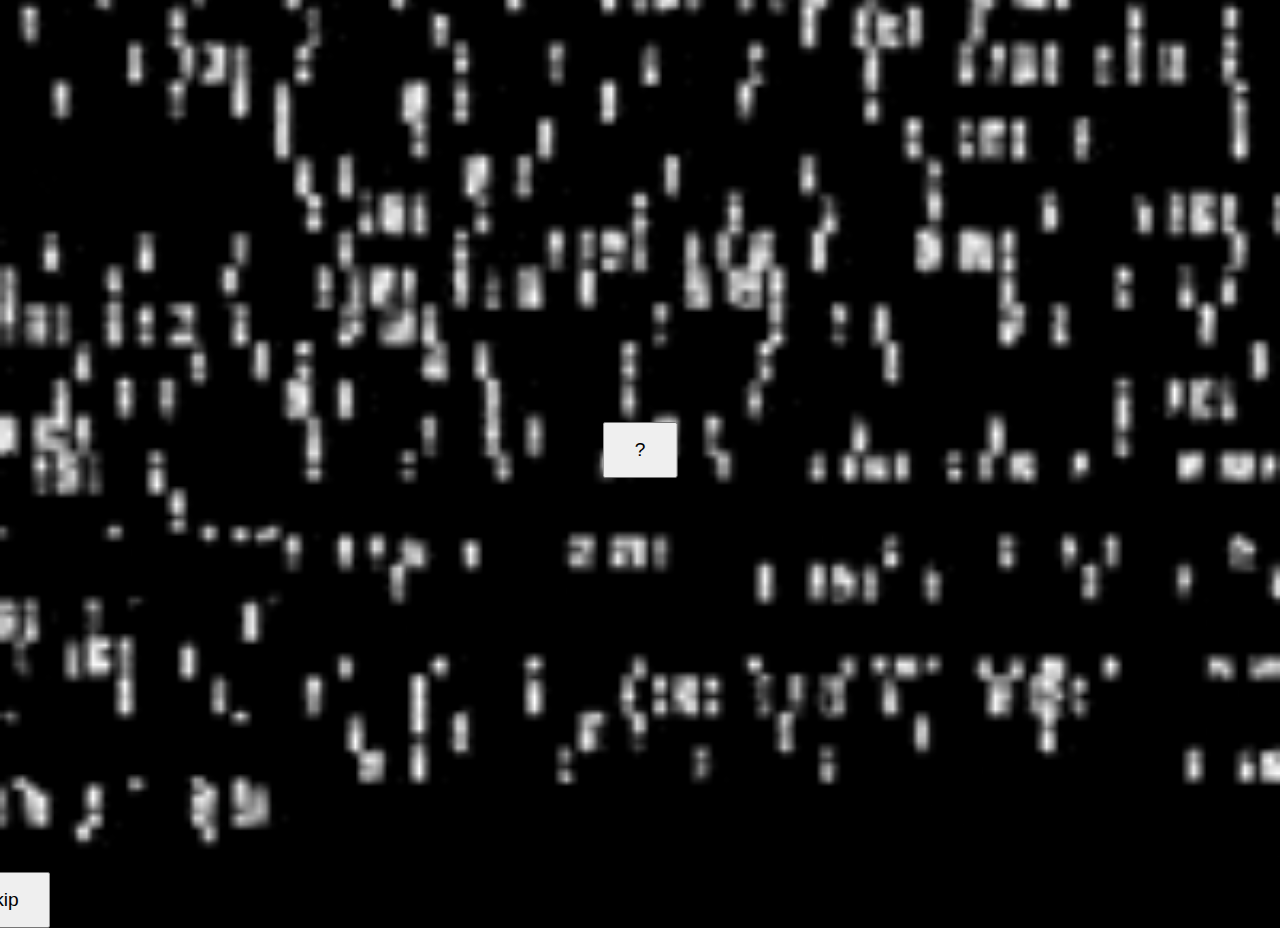
<file: log.html>
<!DOCTYPE html>
<html lang="en">
<head>
    <meta charset="UTF-8">
    <meta name="viewport" content="width=device-width, initial-scale=1.0">

    <title>HOLD UP!!!</title>
    <style>
        html, body {
          margin: 0;
          padding: 0;
          height: 100%;
        }
        body {
          /* Full-screen background image */
          background: url(img/static.gif) no-repeat center center fixed;
          background-size: cover;
          position: relative; /* Enables absolutely positioned children */
        }
        .center-button {
          /* Center the button */
          position: absolute;
          top: 50%;
          left: 50%;
          transform: translate(-50%, -50%);
          padding: 15px 30px;
          font-size: 1.2rem;
          cursor: pointer;
        }
        .skip-button {
          position: absolute;
          top: 100%;
          left: 0%;
          transform: translate(-50%, -50%);
          padding: 15px 30px;
          font-size: 1.2rem;
          cursor: pointer;
        }
    </style>
</head>
<body>
    <button id="playAudioBtn" class="center-button">?</button>

    <!-- The audio element (no autoplay, so the user must click the button) -->
    <audio id="bgAudio" src="ohboy.mp3"></audio>

    <button class="skip-button" onclick='window.location.href = "letsplayagame.html";'>Skip</button>

    <script>
        const audio = document.getElementById('bgAudio');
        audio.volume = 0.4;
        const playBtn = document.getElementById('playAudioBtn');
    
        // When the button is clicked, play the audio
        playBtn.addEventListener('click', () => {
          audio.play().catch(err => {
            console.log('Audio playback failed:', err);
          });
        });

        audio.addEventListener('ended', () => {
            window.location.href = "letsplayagame.html";
        });
      </script>
</body>
</html>
</file>
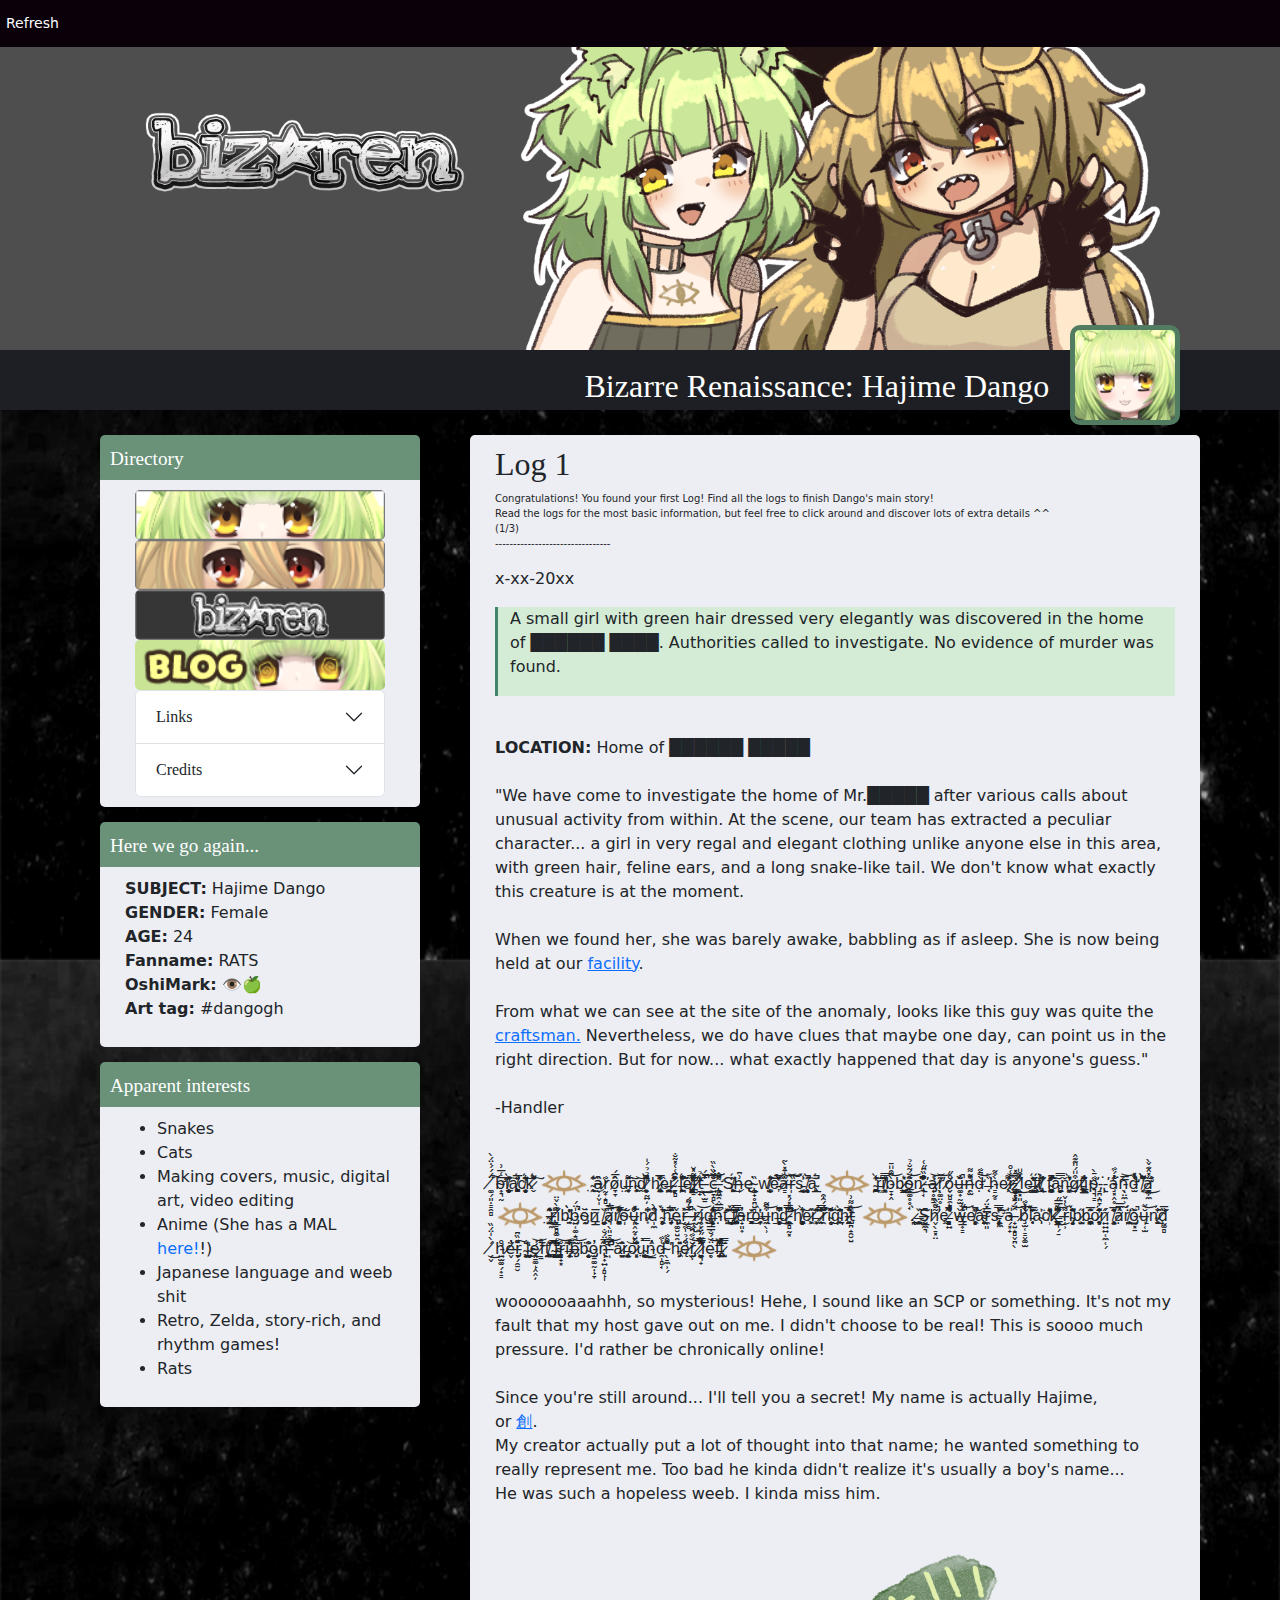
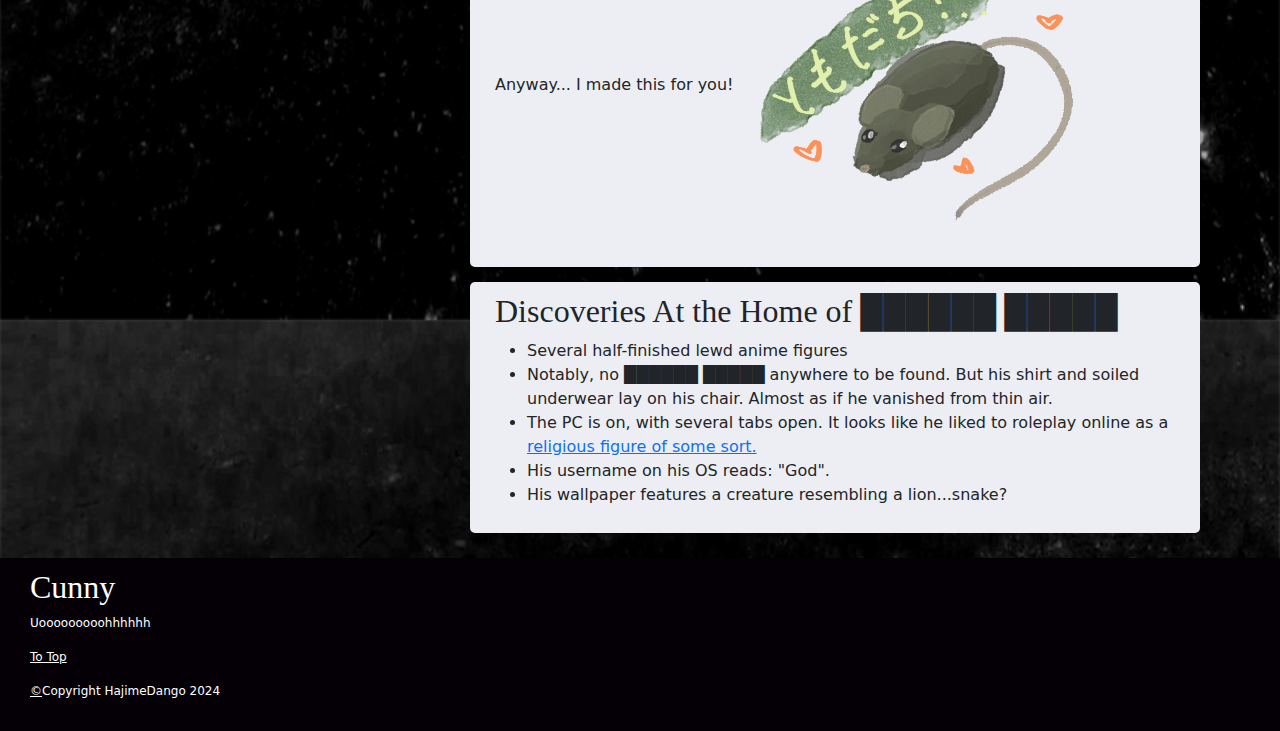
<file: log1.html>
<!DOCTYPE html>
<html>
    <head>
        <meta charset="UTF-8">
        <meta name="viewport" content="width=device-width, initial-scale=1.0">
        <title>Log 1</title>
        <!-- The style.css file allows you to change the look of your web pages.
             If you include the next line in all your web pages, they will all share the same look.
             This makes it easier to make new pages for your site. -->
        <link href="style.css" rel="stylesheet" type="text/css" media="all">
        <link href="https://cdn.jsdelivr.net/npm/bootstrap@5.3.3/dist/css/bootstrap.min.css" rel="stylesheet" integrity="sha384-QWTKZyjpPEjISv5WaRU9OFeRpok6YctnYmDr5pNlyT2bRjXh0JMhjY6hW+ALEwIH" crossorigin="anonymous">
        <script src="components/sidebar.js" type="text/javascript" defer></script>
        <script src="components/news.js" type="text/javascript" defer></script>
      </head>
      <body cz-shortcut-listen="true"><span id="top" a4a7pero4rc1u7e05dqapr=""></span>
      
      <div class="quick-nav" a4a7pero4rc1u7e05dqapr="">
        <div class="navbar">
          <a href="">Refresh</a>
        </div>
      </div>
      
      <div class="header2">
        <img src="img/bizrenbanner2.png" alt="" style="display: block;">
      </div>      
      <div class="title" a4a7pero4rc1u7e05dqapr="">
        <div class="title-text">
          <h1 style="color: #FFF; margin-top: 20px;">Bizarre Renaissance: Hajime Dango</h1>
        </div>
        <div class="title-pic"><img src="img/thumb.png"></div>
      </div>
      
      <div class="page-wrapper" a4a7pero4rc1u7e05dqapr="">
      
        <div class="sidebar">
          <sidebar-component></sidebar-component>
        </div>        
        
        <div class="main">
          <div class="box"><div class="inner">
            <h2>Log 1</h2>
            <p style="font-size: x-small;">Congratulations! You found your first Log! Find all the logs to finish Dango's main story! <br> Read the logs for the most basic information, but feel free to click around and discover lots of extra details ^^ <br> (1/3) <br>--------------------------------</p>
            <p>
                x-xx-20xx<br>
                <blockquote><p>A small girl with green hair dressed very elegantly was discovered in the home of ██████ ████. Authorities called to investigate. No evidence of murder was found.</p></blockquote><br>
          
                <b>LOCATION:</b> Home of ██████ █████ <br><br>
                "We have come to investigate the home of Mr.█████ after various calls about unusual activity from within. At the scene, our team has extracted a peculiar character... a girl in very regal and elegant clothing unlike anyone else in this area, with green hair, feline ears, and a long snake-like tail. We don't know what exactly this creature is at the moment. 

                <br><br>

                When we found her, she was barely awake, babbling as if asleep. She is now being held at our <a href="facility.html">facility</a>. 
              
                <br><br>

                From what we can see at the site of the anomaly, looks like this guy was quite the <a href="craftsman.html">craftsman.</a>

                Nevertheless, we do have clues that maybe one day, can point us in the right direction. But for now... what exactly happened that day is anyone's guess." <br><br>-Handler

                <br><br><br>

                ̸͚̗͈̣͇̯̻̈́́́̇̈́̀͘͠b̴̛͎͉̰̅͑̅͗̕l̸̻̠͍̟̫̝̫͎̀̂͊͊͐̑̽͠a̸̛͙̬̠̣͎̳̅̎̈́̊c̸̨͙̬̝͔̭͂͑̑͋̆́̕͝k̷̬̈́̽̇̾͌͛͠ <img src="img/EYE.png" width="50px"> ̴̖̣̰͙̾͊̊͜ȃ̴̖̦̬̩̏r̷̰͎̝̻͋ȏ̷̞̞̂̅́ṳ̶̦̬͔͔̖̬͊͌͠ǹ̴͕̟͕̼̗̼͝ḓ̸̨̮̖̼̐̀̏͒̆͐͘̚ ̷̟̰͍̦̇̒̽̉̉́̍h̷̢̙͖̰̞͈̯̅̾̇̽̑̓͌è̶͔̮̪͓̰ͅr̴̛̯̜̝͑̓́͒̽͛̋ ̷̞̻͊͆͑͑̽̃̐ļ̶̪͍͕̙̬͆̃̈͋̈́̇ẻ̸̡̨̛͖͖͎͔͚̒̅̾͑̋f̵̳̣̠̎̃̽̆̓̕t̸̠̟͗̉̒̀͜ ̶̰̖̫̱̄̈́̓̚͜͝͝c̵̵͍̞̻̖̟̈́̏̀̏̓̆̈́̕͝͝ ̶̢̛̪̼̾̓͆̑̇S̸̬͖̟̙̱̈́͂͜ͅh̶̙͗͆e̵̢̢͘ ̴̢͚̟̥̪̺̻̏ͅw̸̨̛͔̺͈͐̂̾͘͘͠͝ͅe̵͎̎̆̉̅͐̔̏ȁ̷͇̋̍̄̽̀͂͝ȑ̶̩͠͝s̵̨̺̜̫̘̲͐̾̀ ̸̞̹͕̖̖̻̀̂̚͠ͅͅą̴̟͙̲̈́̚ <img src="img/EYE.png" width="50px"> ̴̳͍̼̪̀͂̾͐̾̕͝ṛ̵͚͛̑i̸͕͚͈͉̿̓̒̑͛b̵̠̟̭̀͆͒̎̄͝b̷̻̥͖͍̰͇̹̽͛ȏ̴̳̟͚̥̥̘͊̈́͂̐̉͜͝n̷̛͍͐͆̄͋͗͆ ̵̢͎̘͒̏͆̋͑̕a̶̡͎̥̪̱̾͑͝ŗ̸̖͚̤̥͊̕͝ǫ̸̗̤̻̯̠͉̊̋ù̶͚͎̰̫͂̔̐̚ņ̶̯̫̔̓͆͂͌̒ḍ̵̛̀̈̄͋͝ ̶͔̏́ͅh̵͇̰̥̀͒̃e̷̛͎͕͌̒r̵̖͒͑̊͝ ̸̫͇͓̳͉̜͒̄̽̒l̸̟͓͈͂͒̎̔̀͜ͅe̶͇̱͇͈̯̓͐̎̓̈́ͅf̷͕̥̩̩̱̈́ţ̸̟̱͔̘͂̑̉͛̎̀ ̸̢̂ͅf̴̳̻͙͎̪͙̼̎̓͌̃̐̍̚͠ͅa̴͖̭̯̹̻̤͖̿ň̵̛̘͖͚̞̙͛̓͑͛̀g̷̙͒̎́̎͊͊̂t̵͔̩̜̞̱̠̂̏̈͑̽̕i̸̢͇̲̳̙̓̆p̴͉͉͇̒͋̄̀̕,̵̠̪̣̪̞͘ ̵̢̦̕a̵̧͓̭̥̔͋́͋̔͗͘ń̵̖̤̼̹̰̿͝ͅd̵̛̛̫̀̽̾̔͗ ̸̜͔͖̌͆̓͌̑̀̀͠a̷̛̱̯̲̠̦̼̋̽̂͊̌̀͘͜ <img src="img/EYE.png" width="50px"> ̴̺̯̖̣̘͒̂͛͂r̶̨̡͓̼̎í̸͇͇̻͚̜̲͓̓͌̀̌̈b̴̠̯͔̓͗̀̎̍̀͘b̵̡͍̜͚̝̍̈́͘͘̚ŏ̴̡̯̄n̷̳̜̅ͅ ̸̜͔̱̻̦͖̼̏a̷͉̖͈̠̥̣̘̎̿̇͝r̸̛̠͚̦̳͂̅͐͒̎̚͠ö̴̩́ů̶̢͈̭̰͎̺̺̈̽̓͑͘n̴͙̋̏͋d̸̩̼̓͆̀ ̴̧͎͈͖̯̇̀͋͑̃́͝h̵̡͙̬̞͐̅̏͊̈́ě̵̢̡̹͚̮̺̯ͅr̵̗̽͜ ̶̘͇̅̈́̈́̔̄̍͌̚r̶̰̖̺̀i̸̼̙̮͝g̶̨̨͓͔̯̱̣̔̎̃͊͛͒͝ḥ̵͑̿̐̑̊t̵̢̤͖̃̌̈̎̂͑͠ ̶̡̥̲̜̠̥̀͊͐̈́͝f̷̸̡̳̯̬̰̘̱̫̩̼̿̀͋͊͐̿̚͘̕a̴̟͈͎̓r̶̳͙̙̤͔̆̔͜o̶̼̦̹̟͎͐̔̇̀ų̶̼̖̹͒͆͂͝ṉ̶͎̮̻̗͖͈͗̐͆͐̇̚͜d̷̟̲͖͖̺̘̿̾͝ͅ ̵̗̻̰͓̿̂̽́̽͘͘h̸̫̻̝̳͍͖͋̊̀͝e̷̖͕͖̋͝r̶̛̜͖̖͊̇̽͝ͅ ̷̤̟͛̃̿̎̀̐̂ȓ̷̯̈́́̑͒͠i̴̯̹̻̟͒͒̂͐͂͠ģ̴̪̪͎̀͊͐͂̂̍h̷̖͍̯̤̣̗̰̙̅̐͛ţ̶̨̪̝̯̮̺̒͒̇͌͗͝ <img src="img/EYE.png" width="50px">.̷̨̪̜͕̀͜ ̶̜̼̺͈͕̫̗̏͠ͅS̶̝̼͉̲̺͆h̷̬̖̠͓̤͂̆͊̏̕̚ȩ̶̳̻̜̱̯͌͛̚ ̷͇͍̾͆̍ẁ̶̳̗͎͇͊̋̓̚͝e̸̗͎̖͖̗̻͌̀̎͘̚ǎ̴͙̤̦̯͕͈̒r̴̼͈̿̽̈́ͅs̵̡̢͕̙̻̿̃̽̔͝ ̴̛̤̼͌a̵̗͓̟̎ ̶̟̺̝̻̬̪̖̑̈́̄̐̉̈́̄͝b̸̧̫̜͇̬͚̫̀̅̓͑̽͋l̵̩͙̘̄̃̉́̅͊̍̀a̴̩̩͐͗͘c̸̛̹̍̽͐͛̄̕k̶͍̝͔̖̠͍͋̾̂͂́͆ ̸̨̳̯̩̗̠̊́̿̋͜͝r̶̜̹͌͑̇̌i̴̡̻̱͕͂̋̈́̐̀̌͐̎b̷̺͕̯̋b̵̧͎͎͙̪̳̞͊̅̂o̷̧͍͍̩͉͉̗̊̈́̆͐̋̂͗̕ń̷͍͍͍̜̼̜̗́ ̸͚̭̥̖͕̖͕̎̋͑̑̅ͅạ̷̔̂̇̿r̸̟̠̪̹͔̤͍̯̈́̈́ò̵̡͍͓̱͊̚ͅų̶̙̜̫̆̌͝n̴̤͈͙̫̔́̐̆͘͠ͅḑ̸̰͚̻̏̅ ̸̗̬́̀̍̈́̏͜h̵͍̫͚̗͎͇̒̊ë̸̬̓r̶̡̞̗̯̱̮̄͊̏͆͠ͅ ̴̨̛͖͖̱̌̈͜l̴͖̝̠̘̒e̴̢͈̱͚̙̭̭̦̾͝f̷̠̱̄̽ṯ̸̠͔͓̳͔̲̌͛͑̕ ̴̛̟̦̖̻̳͐̃͛͆̅͂f̵̴̖͍̪͙̻̫͓̹̻͇̹̭͗̒̈̓̑̓r̴̻̟͓̉͝ͅĩ̶̢̦̩̭̥̅͒͋͐͠b̶̡̨͂̉͝ḃ̴̨̻̤̱͔͒͊ͅo̵̡̫̱͚̰̣̙̞̓ñ̵̢̗͎͍̦̻̙̩̀̅̈́̐̓̕ ̶̿̚̕͝ͅǎ̷͚̫̬̑͐̊̈r̶̢͚̤̦̙̱͙͝o̷͓̥͔̾͂͐̀́̆ų̴̨̻̪̭̣͕̿̀͜n̵̲̓̂d̵̯̩̻̘͑͋ ̴̖̠̼̹̗̌̑͋̔͌̕h̵̡͖̽̆̑ę̵͒̒̈́̉̍͋ŗ̸̡̫̣̆́͋͆͋͝ ̷̭̼͖̣̂̂̿̅͛̉͂l̸̯͉̟̇͊͂̋̈́͑̋͘ẹ̵̥̈́́̐̿̉̎̑͝ḟ̶̡̜͔̟̼̭̬̀̅͒͛̔͌t̷͕̩̺̖̟̀̄̌̿́̉͘͘ <img src="img/EYE.png" width="50px">

                <br><br>
                wooooooaaahhh, so mysterious! Hehe, I sound like an SCP or something. It's not my fault that my host gave out on me. I didn't choose to be real! This is soooo much pressure. I'd rather be chronically online! 
                <br><br>

                Since you're still around... I'll tell you a secret! My name is actually Hajime, <br>
                or <a href="https://jisho.org/search/%E5%89%B5%20%23kanji" target="_blank">創</a>.
                <br>
                My creator actually put a lot of thought into that name; he wanted something to really
                represent me. Too bad he kinda didn't realize it's usually a boy's name... 
                <br> He was such a hopeless weeb. I kinda miss him.

                <br><br> Anyway... I made this for you!
                <img src="img/tomodachi.png" alt="" width="400px">


            </p>
          </div></div>

          <div class="box"><div class="inner">
            <h2>Discoveries At the Home of ██████ █████</h2>
            <ul>
                <li>Several half-finished lewd anime figures</li>
                <li>Notably, no ██████ █████ anywhere to be found. But his shirt and soiled underwear lay on his chair. Almost as if he vanished from thin air.</li>
                <li>The PC is on, with several tabs open. It looks like he liked to roleplay online as a <a href="ramblings.html">religious figure of some sort.</a> </li>
                <li>His username on his OS reads: "God".</li>
                <li>His wallpaper features a creature resembling a lion...snake?</li>
            </ul>
          </div>

          <!-- <div class="spacer"></div> <-->

          </div></div>
        </div>
      </div>
      
      <div class="footer" a4a7pero4rc1u7e05dqapr="">
        <div class="footer-column">
        <h2>Cunny</h2>
         <p>Uooooooooohhhhhh</p>
         <p><a href="#top">To Top</a></p>
         <p><a href="log3.html">©</a>Copyright HajimeDango 2024</p>
        </div>
      </div>
      
      
      <script src="https://cdn.jsdelivr.net/npm/bootstrap@5.3.0/dist/js/bootstrap.bundle.min.js"></script>
    </body>
</html>
</file>
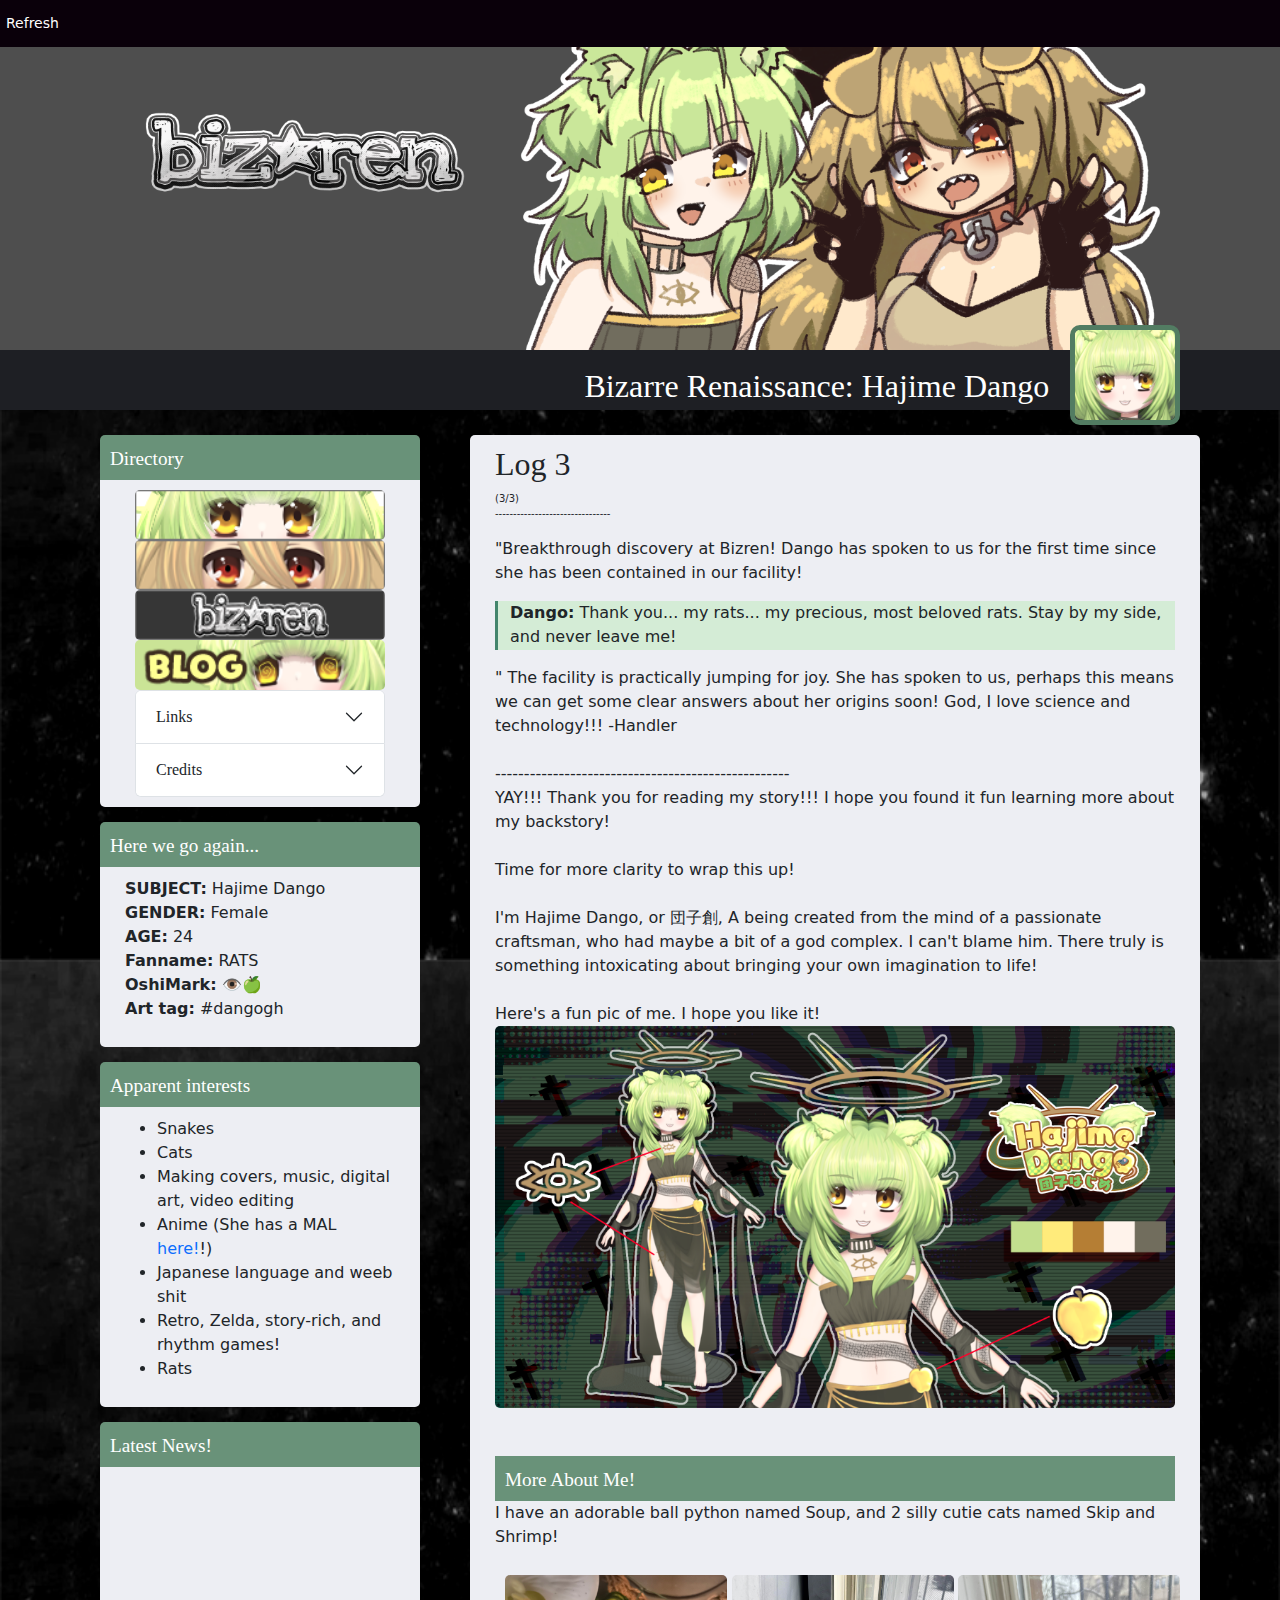
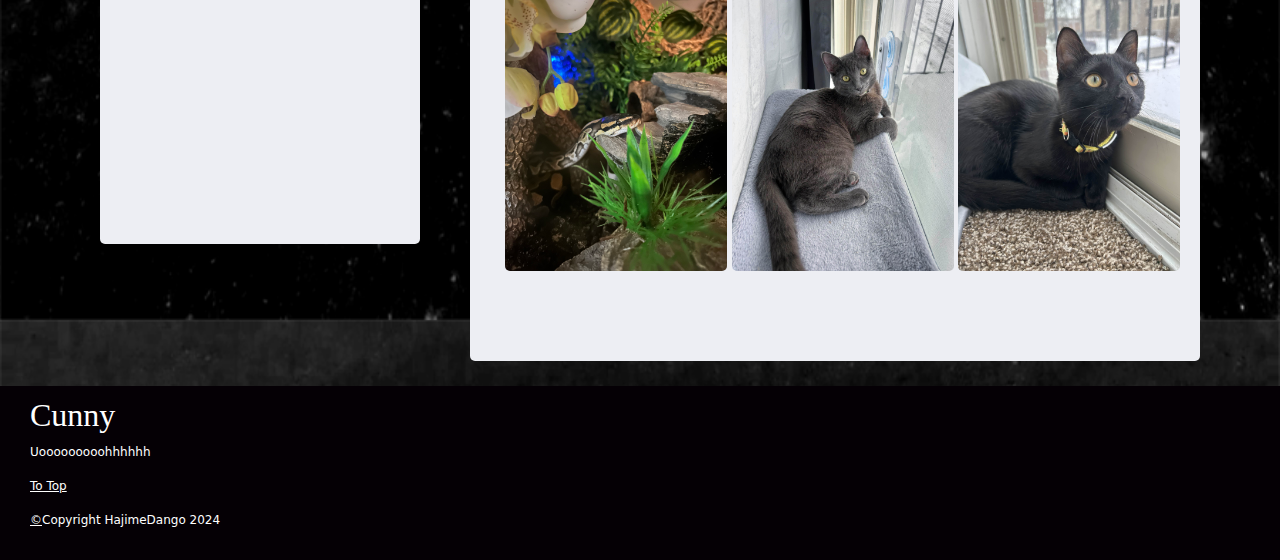
<file: log3.html>
<!DOCTYPE html>
<html>
    <head>
        <meta charset="UTF-8">
        <meta name="viewport" content="width=device-width, initial-scale=1.0">
        <title>Log 3</title>
        <!-- The style.css file allows you to change the look of your web pages.
             If you include the next line in all your web pages, they will all share the same look.
             This makes it easier to make new pages for your site. -->
        <link href="style.css" rel="stylesheet" type="text/css" media="all">
        <link href="https://cdn.jsdelivr.net/npm/bootstrap@5.3.3/dist/css/bootstrap.min.css" rel="stylesheet" integrity="sha384-QWTKZyjpPEjISv5WaRU9OFeRpok6YctnYmDr5pNlyT2bRjXh0JMhjY6hW+ALEwIH" crossorigin="anonymous">
        <script src="components/sidebar.js" type="text/javascript" defer></script>
        <script src="components/news.js" type="text/javascript" defer></script>
      </head>
      <body cz-shortcut-listen="true"><span id="top" a4a7pero4rc1u7e05dqapr=""></span>
    
      <div class="quick-nav" a4a7pero4rc1u7e05dqapr="">
        <div class="navbar">
          <a href="">Refresh</a>
        </div>
      </div>
      
      <div class="header2">
        <img src="img/bizrenbanner2.png" alt="" style="display: block;">
      </div>
      
      <div class="title" a4a7pero4rc1u7e05dqapr="">
      <div class="title-text">
        <h1 style="color: #FFF; margin-top: 20px;">Bizarre Renaissance: Hajime Dango</h1>
      </div>
      <div class="title-pic"><img src="img/thumb.png"></div>
    </div>
      
      <div class="page-wrapper" a4a7pero4rc1u7e05dqapr="">
      
        <div class="sidebar">
          
          <sidebar-component></sidebar-component>
          <news-component></news-component>
        </div>        
        <div class="main">
          <div class="box"><div class="inner">
            <h2>Log 3</h2>
            <p style="font-size: x-small;">(3/3) <br>--------------------------------</p>
            <p>
                "Breakthrough discovery at Bizren! Dango has spoken to us for the first time since she has been contained in our facility!
                <br>
                <blockquote>
                    <b>Dango:</b> Thank you... my rats... my precious, most beloved rats. Stay by my side, and never leave me! 
                </blockquote> "

                The facility is practically jumping for joy. She has spoken to us, perhaps this means we can get some clear answers about her origins soon! God, I love science and technology!!!

                -Handler 

                <br><br>

                ---------------------------------------------------
                <br>
                YAY!!! Thank you for reading my story!!! I hope you found it fun learning more about my backstory!
                <br><br>
                Time for more clarity to wrap this up!
                <br><br>
                I'm Hajime Dango, or 団子創, A being created from the mind of a passionate craftsman, who had maybe a bit of a god complex. I can't blame him. There truly is something intoxicating about bringing your own imagination to life!
                <br><br>
                Here's a fun pic of me. I hope you like it!
                <img src="img/hajimedango-refsheet.png" alt="">
                <br>
                <br><br>
                <h1>More About Me!</h1>
                <p>I have an adorable ball python named Soup, and 2 silly cutie cats named Skip and Shrimp!

                <div class="pets" style="display: inline-flex;">
                  <div class="pet">
                    <img src="img/soop.jpg" alt="" style="width: 98%; margin: 10px;">
                    <div class="overlay">
                      <div class="text" style="text-align: center; color: #FFF;">Soup</div>
                    </div>
                  </div>
                  <div class="pet">
                    <img src="img/skippy.jpg" alt="" style="width: 98%; margin: 10px;">
                    <div class="overlay">
                      <div class="text" style="text-align: center; color: #FFF;">Skip</div>
                    </div>
                  </div>
                  <div class="pet">
                    <img src="img/shrimpy.jpg" alt="" style="width: 98%; margin: 10px;">
                    <div class="overlay">
                      <div class="text" style="text-align: center; color: #FFF;">Shrimp</div>
                    </div>
                  </div>
                </div>
                </p>

            </p>
          </div></div>


          <!-- <div class="spacer"></div> <-->

          </div></div>
        </div>
      </div>
      
      <div class="footer" a4a7pero4rc1u7e05dqapr="">
        <div class="footer-column">
        <h2>Cunny</h2>
         <p>Uooooooooohhhhhh</p>
         <p><a href="#top">To Top</a></p>
         <p><a href="log3.html">©</a>Copyright HajimeDango 2024</p>
        </div>
      </div>
      
      
      <script src="https://cdn.jsdelivr.net/npm/bootstrap@5.3.0/dist/js/bootstrap.bundle.min.js"></script>
    </body>
</html>
</file>
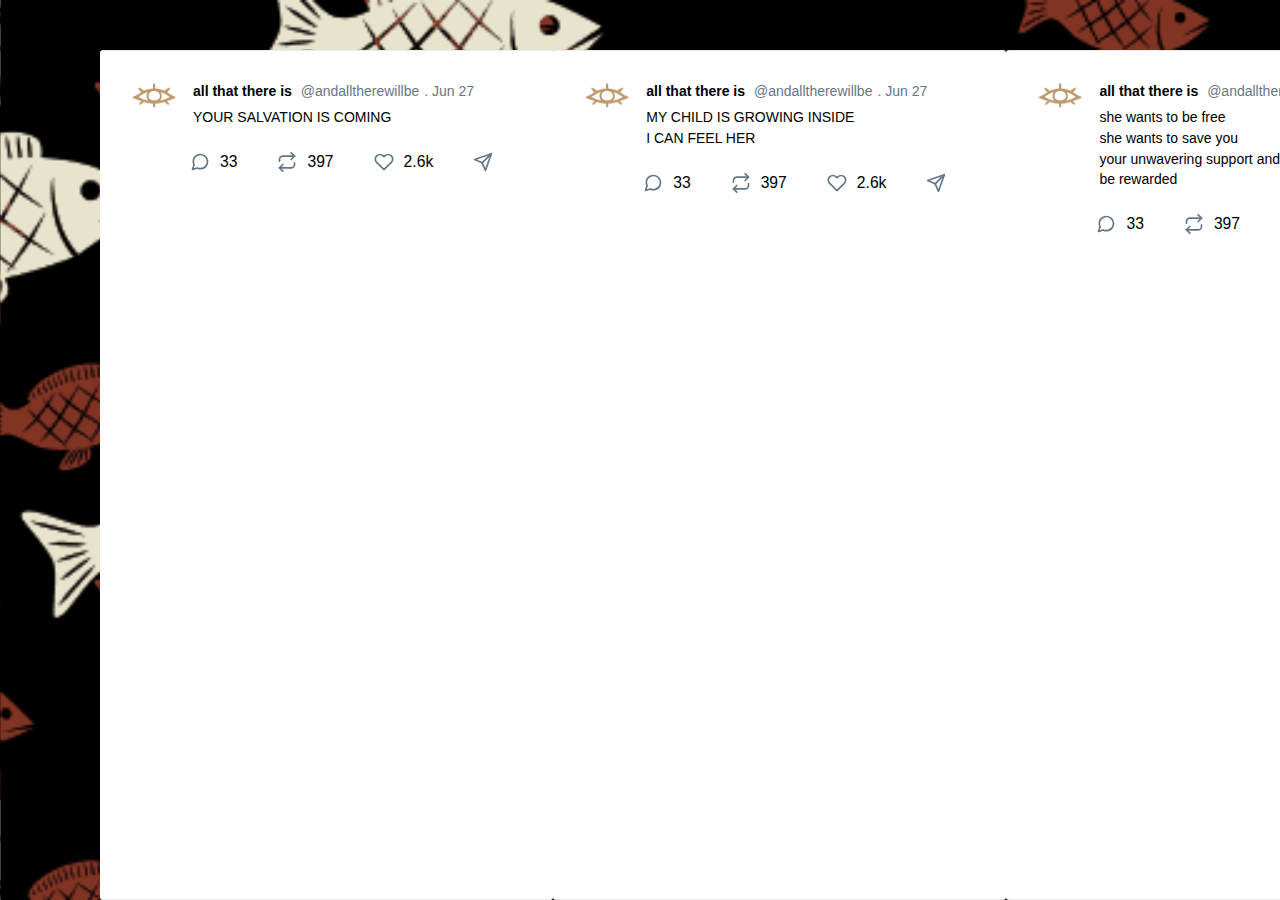
<file: ramblings.html>
<!DOCTYPE html>
<html>
    <head>
        <meta charset="UTF-8">
        <meta name="viewport" content="width=device-width, initial-scale=1.0">
        <title>???</title>
        <!-- The style.css file allows you to change the look of your web pages.
             If you include the next line in all your web pages, they will all share the same look.
             This makes it easier to make new pages for your site. -->
        <link href="style.css" rel="stylesheet" type="text/css" media="all">
        <link href="https://fonts.googleapis.com/css?family=Asap" rel="stylesheet">
<link href="https://fonts.googleapis.com/css?family=Roboto" rel="stylesheet">
      </head>
      <body cz-shortcut-listen="true" style="background: url(img/fish7_1.gif); background-size: cover;"><span id="top" a4a7pero4rc1u7e05dqapr=""></span>
      
      <div class="page-wrapper" a4a7pero4rc1u7e05dqapr="">
        <div class="tweet-wrap">
            <div class="tweet-header">
              <img src="img/EYE.png" alt="" class="avator">
              <div class="tweet-header-info">
                all that there is <span>@andalltherewillbe</span><span>. Jun 27
          </span>
                <p> YOUR SALVATION IS COMING
                </p>
                
              </div>
              
            </div>
            <!--<div class="tweet-img-wrap">
              <img src="https://pbs.twimg.com/media/Dgti2h0WkAEUPmT.png" alt="" class="tweet-img" style="width: 100%;">
            </div> <-->
            <div class="tweet-info-counts">
              
              <div class="comments">
                
                <svg class="feather feather-message-circle sc-dnqmqq jxshSx" xmlns="http://www.w3.org/2000/svg" width="20" height="20" viewBox="0 0 24 24" fill="none" stroke="currentColor" stroke-width="2" stroke-linecap="round" stroke-linejoin="round" aria-hidden="true"><path d="M21 11.5a8.38 8.38 0 0 1-.9 3.8 8.5 8.5 0 0 1-7.6 4.7 8.38 8.38 0 0 1-3.8-.9L3 21l1.9-5.7a8.38 8.38 0 0 1-.9-3.8 8.5 8.5 0 0 1 4.7-7.6 8.38 8.38 0 0 1 3.8-.9h.5a8.48 8.48 0 0 1 8 8v.5z"></path></svg>
                <div class="comment-count">33</div>
              </div>
              
              <div class="retweets">
                <svg class="feather feather-repeat sc-dnqmqq jxshSx" xmlns="http://www.w3.org/2000/svg" width="20" height="20" viewBox="0 0 24 24" fill="none" stroke="currentColor" stroke-width="2" stroke-linecap="round" stroke-linejoin="round" aria-hidden="true"><polyline points="17 1 21 5 17 9"></polyline><path d="M3 11V9a4 4 0 0 1 4-4h14"></path><polyline points="7 23 3 19 7 15"></polyline><path d="M21 13v2a4 4 0 0 1-4 4H3"></path></svg>
                <div class="retweet-count">397</div>
              </div>
              
              <div class="likes">
                <svg class="feather feather-heart sc-dnqmqq jxshSx" xmlns="http://www.w3.org/2000/svg" width="20" height="20" viewBox="0 0 24 24" fill="none" stroke="currentColor" stroke-width="2" stroke-linecap="round" stroke-linejoin="round" aria-hidden="true"><path d="M20.84 4.61a5.5 5.5 0 0 0-7.78 0L12 5.67l-1.06-1.06a5.5 5.5 0 0 0-7.78 7.78l1.06 1.06L12 21.23l7.78-7.78 1.06-1.06a5.5 5.5 0 0 0 0-7.78z"></path></svg>
                <div class="likes-count">
                  2.6k
                </div>
              </div>
              
              <div class="message">
                <svg class="feather feather-send sc-dnqmqq jxshSx" xmlns="http://www.w3.org/2000/svg" width="20" height="20" viewBox="0 0 24 24" fill="none" stroke="currentColor" stroke-width="2" stroke-linecap="round" stroke-linejoin="round" aria-hidden="true"><line x1="22" y1="2" x2="11" y2="13"></line><polygon points="22 2 15 22 11 13 2 9 22 2"></polygon></svg>
              </div>
            </div>
          </div>

          <div class="tweet-wrap">
            <div class="tweet-header">
              <img src="img/EYE.png" alt="" class="avator">
              <div class="tweet-header-info">
                all that there is <span>@andalltherewillbe</span><span>. Jun 27
          </span>
                <p> MY CHILD IS GROWING INSIDE
                    <br>I CAN FEEL HER
                </p>
                
              </div>
              
            </div>
            <!--<div class="tweet-img-wrap">
              <img src="https://pbs.twimg.com/media/Dgti2h0WkAEUPmT.png" alt="" class="tweet-img" style="width: 100%;">
            </div> <-->
            <div class="tweet-info-counts">
              
              <div class="comments">
                
                <svg class="feather feather-message-circle sc-dnqmqq jxshSx" xmlns="http://www.w3.org/2000/svg" width="20" height="20" viewBox="0 0 24 24" fill="none" stroke="currentColor" stroke-width="2" stroke-linecap="round" stroke-linejoin="round" aria-hidden="true"><path d="M21 11.5a8.38 8.38 0 0 1-.9 3.8 8.5 8.5 0 0 1-7.6 4.7 8.38 8.38 0 0 1-3.8-.9L3 21l1.9-5.7a8.38 8.38 0 0 1-.9-3.8 8.5 8.5 0 0 1 4.7-7.6 8.38 8.38 0 0 1 3.8-.9h.5a8.48 8.48 0 0 1 8 8v.5z"></path></svg>
                <div class="comment-count">33</div>
              </div>
              
              <div class="retweets">
                <svg class="feather feather-repeat sc-dnqmqq jxshSx" xmlns="http://www.w3.org/2000/svg" width="20" height="20" viewBox="0 0 24 24" fill="none" stroke="currentColor" stroke-width="2" stroke-linecap="round" stroke-linejoin="round" aria-hidden="true"><polyline points="17 1 21 5 17 9"></polyline><path d="M3 11V9a4 4 0 0 1 4-4h14"></path><polyline points="7 23 3 19 7 15"></polyline><path d="M21 13v2a4 4 0 0 1-4 4H3"></path></svg>
                <div class="retweet-count">397</div>
              </div>
              
              <div class="likes">
                <svg class="feather feather-heart sc-dnqmqq jxshSx" xmlns="http://www.w3.org/2000/svg" width="20" height="20" viewBox="0 0 24 24" fill="none" stroke="currentColor" stroke-width="2" stroke-linecap="round" stroke-linejoin="round" aria-hidden="true"><path d="M20.84 4.61a5.5 5.5 0 0 0-7.78 0L12 5.67l-1.06-1.06a5.5 5.5 0 0 0-7.78 7.78l1.06 1.06L12 21.23l7.78-7.78 1.06-1.06a5.5 5.5 0 0 0 0-7.78z"></path></svg>
                <div class="likes-count">
                  2.6k
                </div>
              </div>
              
              <div class="message">
                <svg class="feather feather-send sc-dnqmqq jxshSx" xmlns="http://www.w3.org/2000/svg" width="20" height="20" viewBox="0 0 24 24" fill="none" stroke="currentColor" stroke-width="2" stroke-linecap="round" stroke-linejoin="round" aria-hidden="true"><line x1="22" y1="2" x2="11" y2="13"></line><polygon points="22 2 15 22 11 13 2 9 22 2"></polygon></svg>
              </div>
            </div>
          </div>

          <div class="tweet-wrap">
            <div class="tweet-header">
              <img src="img/EYE.png" alt="" class="avator">
              <div class="tweet-header-info">
                all that there is <span>@andalltherewillbe</span><span>. Jun 27
          </span>
                <p> she wants to be free 
                    <br>
                    she wants to save you 
                    <br>
                    your unwavering support and devotion to my art will be rewarded 
                </p>
                
              </div>
              
            </div>
            <!--<div class="tweet-img-wrap">
              <img src="https://pbs.twimg.com/media/Dgti2h0WkAEUPmT.png" alt="" class="tweet-img" style="width: 100%;">
            </div> <-->
            <div class="tweet-info-counts">
              
              <div class="comments">
                
                <svg class="feather feather-message-circle sc-dnqmqq jxshSx" xmlns="http://www.w3.org/2000/svg" width="20" height="20" viewBox="0 0 24 24" fill="none" stroke="currentColor" stroke-width="2" stroke-linecap="round" stroke-linejoin="round" aria-hidden="true"><path d="M21 11.5a8.38 8.38 0 0 1-.9 3.8 8.5 8.5 0 0 1-7.6 4.7 8.38 8.38 0 0 1-3.8-.9L3 21l1.9-5.7a8.38 8.38 0 0 1-.9-3.8 8.5 8.5 0 0 1 4.7-7.6 8.38 8.38 0 0 1 3.8-.9h.5a8.48 8.48 0 0 1 8 8v.5z"></path></svg>
                <div class="comment-count">33</div>
              </div>
              
              <div class="retweets">
                <svg class="feather feather-repeat sc-dnqmqq jxshSx" xmlns="http://www.w3.org/2000/svg" width="20" height="20" viewBox="0 0 24 24" fill="none" stroke="currentColor" stroke-width="2" stroke-linecap="round" stroke-linejoin="round" aria-hidden="true"><polyline points="17 1 21 5 17 9"></polyline><path d="M3 11V9a4 4 0 0 1 4-4h14"></path><polyline points="7 23 3 19 7 15"></polyline><path d="M21 13v2a4 4 0 0 1-4 4H3"></path></svg>
                <div class="retweet-count">397</div>
              </div>
              
              <div class="likes">
                <svg class="feather feather-heart sc-dnqmqq jxshSx" xmlns="http://www.w3.org/2000/svg" width="20" height="20" viewBox="0 0 24 24" fill="none" stroke="currentColor" stroke-width="2" stroke-linecap="round" stroke-linejoin="round" aria-hidden="true"><path d="M20.84 4.61a5.5 5.5 0 0 0-7.78 0L12 5.67l-1.06-1.06a5.5 5.5 0 0 0-7.78 7.78l1.06 1.06L12 21.23l7.78-7.78 1.06-1.06a5.5 5.5 0 0 0 0-7.78z"></path></svg>
                <div class="likes-count">
                  2.6k
                </div>
              </div>
              
              <div class="message">
                <svg class="feather feather-send sc-dnqmqq jxshSx" xmlns="http://www.w3.org/2000/svg" width="20" height="20" viewBox="0 0 24 24" fill="none" stroke="currentColor" stroke-width="2" stroke-linecap="round" stroke-linejoin="round" aria-hidden="true"><line x1="22" y1="2" x2="11" y2="13"></line><polygon points="22 2 15 22 11 13 2 9 22 2"></polygon></svg>
              </div>
            </div>
          </div>

          <div class="tweet-wrap">
            <div class="tweet-header">
              <img src="img/EYE.png" alt="" class="avator">
              <div class="tweet-header-info">
                all that there is <span>@andalltherewillbe</span><span>. Jun 27
          </span>
                <p> the creation that createsthe creation that createsthe creation that createsthe creation that createsthe creation that createsthe creation that createsthe creation that createsthe creation that createsthe creation that createsthe creation that createsthe creation that createsthe creation that createsthe creation that createsthe creation that createsthe creation that creates
                </p>
                
              </div>
              
            </div>
            <!--<div class="tweet-img-wrap">
              <img src="https://pbs.twimg.com/media/Dgti2h0WkAEUPmT.png" alt="" class="tweet-img" style="width: 100%;">
            </div> <-->
            <div class="tweet-info-counts">
              
              <div class="comments">
                
                <svg class="feather feather-message-circle sc-dnqmqq jxshSx" xmlns="http://www.w3.org/2000/svg" width="20" height="20" viewBox="0 0 24 24" fill="none" stroke="currentColor" stroke-width="2" stroke-linecap="round" stroke-linejoin="round" aria-hidden="true"><path d="M21 11.5a8.38 8.38 0 0 1-.9 3.8 8.5 8.5 0 0 1-7.6 4.7 8.38 8.38 0 0 1-3.8-.9L3 21l1.9-5.7a8.38 8.38 0 0 1-.9-3.8 8.5 8.5 0 0 1 4.7-7.6 8.38 8.38 0 0 1 3.8-.9h.5a8.48 8.48 0 0 1 8 8v.5z"></path></svg>
                <div class="comment-count">33</div>
              </div>
              
              <div class="retweets">
                <svg class="feather feather-repeat sc-dnqmqq jxshSx" xmlns="http://www.w3.org/2000/svg" width="20" height="20" viewBox="0 0 24 24" fill="none" stroke="currentColor" stroke-width="2" stroke-linecap="round" stroke-linejoin="round" aria-hidden="true"><polyline points="17 1 21 5 17 9"></polyline><path d="M3 11V9a4 4 0 0 1 4-4h14"></path><polyline points="7 23 3 19 7 15"></polyline><path d="M21 13v2a4 4 0 0 1-4 4H3"></path></svg>
                <div class="retweet-count">397</div>
              </div>
              
              <div class="likes">
                <svg class="feather feather-heart sc-dnqmqq jxshSx" xmlns="http://www.w3.org/2000/svg" width="20" height="20" viewBox="0 0 24 24" fill="none" stroke="currentColor" stroke-width="2" stroke-linecap="round" stroke-linejoin="round" aria-hidden="true"><path d="M20.84 4.61a5.5 5.5 0 0 0-7.78 0L12 5.67l-1.06-1.06a5.5 5.5 0 0 0-7.78 7.78l1.06 1.06L12 21.23l7.78-7.78 1.06-1.06a5.5 5.5 0 0 0 0-7.78z"></path></svg>
                <div class="likes-count">
                  2.6k
                </div>
              </div>
              
              <div class="message">
                <svg class="feather feather-send sc-dnqmqq jxshSx" xmlns="http://www.w3.org/2000/svg" width="20" height="20" viewBox="0 0 24 24" fill="none" stroke="currentColor" stroke-width="2" stroke-linecap="round" stroke-linejoin="round" aria-hidden="true"><line x1="22" y1="2" x2="11" y2="13"></line><polygon points="22 2 15 22 11 13 2 9 22 2"></polygon></svg>
              </div>
            </div>
          </div>

          <div class="tweet-wrap">
            <div class="tweet-header">
              <img src="img/EYE.png" alt="" class="avator">
              <div class="tweet-header-info">
                all that there is <span>@andalltherewillbe</span><span>. Jun 27
          </span>
                <p> GO BACK
                </p>
                
              </div>
              
            </div>
            <!--<div class="tweet-img-wrap">
              <img src="https://pbs.twimg.com/media/Dgti2h0WkAEUPmT.png" alt="" class="tweet-img" style="width: 100%;">
            </div> <-->
            <div class="tweet-info-counts">
              
              <div class="comments">
                
                <svg class="feather feather-message-circle sc-dnqmqq jxshSx" xmlns="http://www.w3.org/2000/svg" width="20" height="20" viewBox="0 0 24 24" fill="none" stroke="currentColor" stroke-width="2" stroke-linecap="round" stroke-linejoin="round" aria-hidden="true"><path d="M21 11.5a8.38 8.38 0 0 1-.9 3.8 8.5 8.5 0 0 1-7.6 4.7 8.38 8.38 0 0 1-3.8-.9L3 21l1.9-5.7a8.38 8.38 0 0 1-.9-3.8 8.5 8.5 0 0 1 4.7-7.6 8.38 8.38 0 0 1 3.8-.9h.5a8.48 8.48 0 0 1 8 8v.5z"></path></svg>
                <div class="comment-count">33</div>
              </div>
              
              <div class="retweets">
                <svg class="feather feather-repeat sc-dnqmqq jxshSx" xmlns="http://www.w3.org/2000/svg" width="20" height="20" viewBox="0 0 24 24" fill="none" stroke="currentColor" stroke-width="2" stroke-linecap="round" stroke-linejoin="round" aria-hidden="true"><polyline points="17 1 21 5 17 9"></polyline><path d="M3 11V9a4 4 0 0 1 4-4h14"></path><polyline points="7 23 3 19 7 15"></polyline><path d="M21 13v2a4 4 0 0 1-4 4H3"></path></svg>
                <div class="retweet-count">397</div>
              </div>
              
              <div class="likes">
                <svg class="feather feather-heart sc-dnqmqq jxshSx" xmlns="http://www.w3.org/2000/svg" width="20" height="20" viewBox="0 0 24 24" fill="none" stroke="currentColor" stroke-width="2" stroke-linecap="round" stroke-linejoin="round" aria-hidden="true"><path d="M20.84 4.61a5.5 5.5 0 0 0-7.78 0L12 5.67l-1.06-1.06a5.5 5.5 0 0 0-7.78 7.78l1.06 1.06L12 21.23l7.78-7.78 1.06-1.06a5.5 5.5 0 0 0 0-7.78z"></path></svg>
                <div class="likes-count">
                  2.6k
                </div>
              </div>
              
              <div class="message">
                <svg class="feather feather-send sc-dnqmqq jxshSx" xmlns="http://www.w3.org/2000/svg" width="20" height="20" viewBox="0 0 24 24" fill="none" stroke="currentColor" stroke-width="2" stroke-linecap="round" stroke-linejoin="round" aria-hidden="true"><line x1="22" y1="2" x2="11" y2="13"></line><polygon points="22 2 15 22 11 13 2 9 22 2"></polygon></svg>
              </div>
            </div>
          </div>

          <div class="tweet-wrap">
            <div class="tweet-header">
              <img src="img/EYE.png" alt="" class="avator">
              <div class="tweet-header-info">
                all that there is <span>@andalltherewillbe</span><span>. Jun 27
          </span>
                <p> HOW
                </p>
                
              </div>
              
            </div>
            <!--<div class="tweet-img-wrap">
              <img src="https://pbs.twimg.com/media/Dgti2h0WkAEUPmT.png" alt="" class="tweet-img" style="width: 100%;">
            </div> <-->
            <div class="tweet-info-counts">
              
              <div class="comments">
                
                <svg class="feather feather-message-circle sc-dnqmqq jxshSx" xmlns="http://www.w3.org/2000/svg" width="20" height="20" viewBox="0 0 24 24" fill="none" stroke="currentColor" stroke-width="2" stroke-linecap="round" stroke-linejoin="round" aria-hidden="true"><path d="M21 11.5a8.38 8.38 0 0 1-.9 3.8 8.5 8.5 0 0 1-7.6 4.7 8.38 8.38 0 0 1-3.8-.9L3 21l1.9-5.7a8.38 8.38 0 0 1-.9-3.8 8.5 8.5 0 0 1 4.7-7.6 8.38 8.38 0 0 1 3.8-.9h.5a8.48 8.48 0 0 1 8 8v.5z"></path></svg>
                <div class="comment-count">33</div>
              </div>
              
              <div class="retweets">
                <svg class="feather feather-repeat sc-dnqmqq jxshSx" xmlns="http://www.w3.org/2000/svg" width="20" height="20" viewBox="0 0 24 24" fill="none" stroke="currentColor" stroke-width="2" stroke-linecap="round" stroke-linejoin="round" aria-hidden="true"><polyline points="17 1 21 5 17 9"></polyline><path d="M3 11V9a4 4 0 0 1 4-4h14"></path><polyline points="7 23 3 19 7 15"></polyline><path d="M21 13v2a4 4 0 0 1-4 4H3"></path></svg>
                <div class="retweet-count">397</div>
              </div>
              
              <div class="likes">
                <svg class="feather feather-heart sc-dnqmqq jxshSx" xmlns="http://www.w3.org/2000/svg" width="20" height="20" viewBox="0 0 24 24" fill="none" stroke="currentColor" stroke-width="2" stroke-linecap="round" stroke-linejoin="round" aria-hidden="true"><path d="M20.84 4.61a5.5 5.5 0 0 0-7.78 0L12 5.67l-1.06-1.06a5.5 5.5 0 0 0-7.78 7.78l1.06 1.06L12 21.23l7.78-7.78 1.06-1.06a5.5 5.5 0 0 0 0-7.78z"></path></svg>
                <div class="likes-count">
                  2.6k
                </div>
              </div>
              
              <div class="message">
                <svg class="feather feather-send sc-dnqmqq jxshSx" xmlns="http://www.w3.org/2000/svg" width="20" height="20" viewBox="0 0 24 24" fill="none" stroke="currentColor" stroke-width="2" stroke-linecap="round" stroke-linejoin="round" aria-hidden="true"><line x1="22" y1="2" x2="11" y2="13"></line><polygon points="22 2 15 22 11 13 2 9 22 2"></polygon></svg>
              </div>
            </div>
          </div>

          <div class="tweet-wrap">
            <div class="tweet-header">
              <img src="img/EYE.png" alt="" class="avator">
              <div class="tweet-header-info">
                all that there is <span>@andalltherewillbe</span><span>. Jun 27
          </span>
                <p> HOW DO WE GO BACK GO BACK GO BACK GO BACK GO BACK GO BACK GO BACK GO BACK GO BACK GO BACK GO BACK GO BACK GO BACK GO BACK GO BACK GO BACK GO BACK GO BACK 
                </p>
                
              </div>
              
            </div>
            <!--<div class="tweet-img-wrap">
              <img src="https://pbs.twimg.com/media/Dgti2h0WkAEUPmT.png" alt="" class="tweet-img" style="width: 100%;">
            </div> <-->
            <div class="tweet-info-counts">
              
              <div class="comments">
                
                <svg class="feather feather-message-circle sc-dnqmqq jxshSx" xmlns="http://www.w3.org/2000/svg" width="20" height="20" viewBox="0 0 24 24" fill="none" stroke="currentColor" stroke-width="2" stroke-linecap="round" stroke-linejoin="round" aria-hidden="true"><path d="M21 11.5a8.38 8.38 0 0 1-.9 3.8 8.5 8.5 0 0 1-7.6 4.7 8.38 8.38 0 0 1-3.8-.9L3 21l1.9-5.7a8.38 8.38 0 0 1-.9-3.8 8.5 8.5 0 0 1 4.7-7.6 8.38 8.38 0 0 1 3.8-.9h.5a8.48 8.48 0 0 1 8 8v.5z"></path></svg>
                <div class="comment-count">33</div>
              </div>
              
              <div class="retweets">
                <svg class="feather feather-repeat sc-dnqmqq jxshSx" xmlns="http://www.w3.org/2000/svg" width="20" height="20" viewBox="0 0 24 24" fill="none" stroke="currentColor" stroke-width="2" stroke-linecap="round" stroke-linejoin="round" aria-hidden="true"><polyline points="17 1 21 5 17 9"></polyline><path d="M3 11V9a4 4 0 0 1 4-4h14"></path><polyline points="7 23 3 19 7 15"></polyline><path d="M21 13v2a4 4 0 0 1-4 4H3"></path></svg>
                <div class="retweet-count">397</div>
              </div>
              
              <div class="likes">
                <svg class="feather feather-heart sc-dnqmqq jxshSx" xmlns="http://www.w3.org/2000/svg" width="20" height="20" viewBox="0 0 24 24" fill="none" stroke="currentColor" stroke-width="2" stroke-linecap="round" stroke-linejoin="round" aria-hidden="true"><path d="M20.84 4.61a5.5 5.5 0 0 0-7.78 0L12 5.67l-1.06-1.06a5.5 5.5 0 0 0-7.78 7.78l1.06 1.06L12 21.23l7.78-7.78 1.06-1.06a5.5 5.5 0 0 0 0-7.78z"></path></svg>
                <div class="likes-count">
                  2.6k
                </div>
              </div>
              
              <div class="message">
                <svg class="feather feather-send sc-dnqmqq jxshSx" xmlns="http://www.w3.org/2000/svg" width="20" height="20" viewBox="0 0 24 24" fill="none" stroke="currentColor" stroke-width="2" stroke-linecap="round" stroke-linejoin="round" aria-hidden="true"><line x1="22" y1="2" x2="11" y2="13"></line><polygon points="22 2 15 22 11 13 2 9 22 2"></polygon></svg>
              </div>
            </div>
          </div>

          <div class="tweet-wrap">
            <div class="tweet-header">
              <img src="img/static.gif" alt="" class="avator">
              <div class="tweet-header-info">
                ███████ <span>@███████</span><span>. Jun 27
          </span>
                <p>  
                </p>
                
              </div>
              
            </div>
            <!--<div class="tweet-img-wrap">
              <img src="https://pbs.twimg.com/media/Dgti2h0WkAEUPmT.png" alt="" class="tweet-img" style="width: 100%;">
            </div> <-->
            <div class="tweet-info-counts">
              
              <div class="comments">
                
                <svg class="feather feather-message-circle sc-dnqmqq jxshSx" xmlns="http://www.w3.org/2000/svg" width="20" height="20" viewBox="0 0 24 24" fill="none" stroke="currentColor" stroke-width="2" stroke-linecap="round" stroke-linejoin="round" aria-hidden="true"><path d="M21 11.5a8.38 8.38 0 0 1-.9 3.8 8.5 8.5 0 0 1-7.6 4.7 8.38 8.38 0 0 1-3.8-.9L3 21l1.9-5.7a8.38 8.38 0 0 1-.9-3.8 8.5 8.5 0 0 1 4.7-7.6 8.38 8.38 0 0 1 3.8-.9h.5a8.48 8.48 0 0 1 8 8v.5z"></path></svg>
                <div class="comment-count">33</div>
              </div>
              
              <div class="retweets">
                <svg class="feather feather-repeat sc-dnqmqq jxshSx" xmlns="http://www.w3.org/2000/svg" width="20" height="20" viewBox="0 0 24 24" fill="none" stroke="currentColor" stroke-width="2" stroke-linecap="round" stroke-linejoin="round" aria-hidden="true"><polyline points="17 1 21 5 17 9"></polyline><path d="M3 11V9a4 4 0 0 1 4-4h14"></path><polyline points="7 23 3 19 7 15"></polyline><path d="M21 13v2a4 4 0 0 1-4 4H3"></path></svg>
                <div class="retweet-count">397</div>
              </div>
              
              <div class="likes">
                <svg class="feather feather-heart sc-dnqmqq jxshSx" xmlns="http://www.w3.org/2000/svg" width="20" height="20" viewBox="0 0 24 24" fill="none" stroke="currentColor" stroke-width="2" stroke-linecap="round" stroke-linejoin="round" aria-hidden="true"><path d="M20.84 4.61a5.5 5.5 0 0 0-7.78 0L12 5.67l-1.06-1.06a5.5 5.5 0 0 0-7.78 7.78l1.06 1.06L12 21.23l7.78-7.78 1.06-1.06a5.5 5.5 0 0 0 0-7.78z"></path></svg>
                <div class="likes-count">
                  2.6k
                </div>
              </div>
              
              <div class="message">
                <svg class="feather feather-send sc-dnqmqq jxshSx" xmlns="http://www.w3.org/2000/svg" width="20" height="20" viewBox="0 0 24 24" fill="none" stroke="currentColor" stroke-width="2" stroke-linecap="round" stroke-linejoin="round" aria-hidden="true"><line x1="22" y1="2" x2="11" y2="13"></line><polygon points="22 2 15 22 11 13 2 9 22 2"></polygon></svg>
              </div>
            </div>
          </div>

          <div class="tweet-wrap">
            <div class="tweet-header">
              <img src="img/static.gif" alt="" class="avator">
              <div class="tweet-header-info">
                ███████ <span>@███████</span><span>. Jun 27
          </span>
                <p>  
                </p>
                
              </div>
              
            </div>
            <!--<div class="tweet-img-wrap">
              <img src="https://pbs.twimg.com/media/Dgti2h0WkAEUPmT.png" alt="" class="tweet-img" style="width: 100%;">
            </div> <-->
            <div class="tweet-info-counts">
              
              <div class="comments">
                
                <svg class="feather feather-message-circle sc-dnqmqq jxshSx" xmlns="http://www.w3.org/2000/svg" width="20" height="20" viewBox="0 0 24 24" fill="none" stroke="currentColor" stroke-width="2" stroke-linecap="round" stroke-linejoin="round" aria-hidden="true"><path d="M21 11.5a8.38 8.38 0 0 1-.9 3.8 8.5 8.5 0 0 1-7.6 4.7 8.38 8.38 0 0 1-3.8-.9L3 21l1.9-5.7a8.38 8.38 0 0 1-.9-3.8 8.5 8.5 0 0 1 4.7-7.6 8.38 8.38 0 0 1 3.8-.9h.5a8.48 8.48 0 0 1 8 8v.5z"></path></svg>
                <div class="comment-count">33</div>
              </div>
              
              <div class="retweets">
                <svg class="feather feather-repeat sc-dnqmqq jxshSx" xmlns="http://www.w3.org/2000/svg" width="20" height="20" viewBox="0 0 24 24" fill="none" stroke="currentColor" stroke-width="2" stroke-linecap="round" stroke-linejoin="round" aria-hidden="true"><polyline points="17 1 21 5 17 9"></polyline><path d="M3 11V9a4 4 0 0 1 4-4h14"></path><polyline points="7 23 3 19 7 15"></polyline><path d="M21 13v2a4 4 0 0 1-4 4H3"></path></svg>
                <div class="retweet-count">397</div>
              </div>
              
              <div class="likes">
                <svg class="feather feather-heart sc-dnqmqq jxshSx" xmlns="http://www.w3.org/2000/svg" width="20" height="20" viewBox="0 0 24 24" fill="none" stroke="currentColor" stroke-width="2" stroke-linecap="round" stroke-linejoin="round" aria-hidden="true"><path d="M20.84 4.61a5.5 5.5 0 0 0-7.78 0L12 5.67l-1.06-1.06a5.5 5.5 0 0 0-7.78 7.78l1.06 1.06L12 21.23l7.78-7.78 1.06-1.06a5.5 5.5 0 0 0 0-7.78z"></path></svg>
                <div class="likes-count">
                  2.6k
                </div>
              </div>
              
              <div class="message">
                <svg class="feather feather-send sc-dnqmqq jxshSx" xmlns="http://www.w3.org/2000/svg" width="20" height="20" viewBox="0 0 24 24" fill="none" stroke="currentColor" stroke-width="2" stroke-linecap="round" stroke-linejoin="round" aria-hidden="true"><line x1="22" y1="2" x2="11" y2="13"></line><polygon points="22 2 15 22 11 13 2 9 22 2"></polygon></svg>
              </div>
            </div>
          </div>

          <div class="tweet-wrap">
            <div class="tweet-header">
              <img src="img/static.gif" alt="" class="avator">
              <div class="tweet-header-info">
                ███████ <span>@███████</span><span>. Jun 27
          </span>
                <p>  
                </p>
                
              </div>
              
            </div>
            <!--<div class="tweet-img-wrap">
              <img src="https://pbs.twimg.com/media/Dgti2h0WkAEUPmT.png" alt="" class="tweet-img" style="width: 100%;">
            </div> <-->
            <div class="tweet-info-counts">
              
              <div class="comments">
                
                <svg class="feather feather-message-circle sc-dnqmqq jxshSx" xmlns="http://www.w3.org/2000/svg" width="20" height="20" viewBox="0 0 24 24" fill="none" stroke="currentColor" stroke-width="2" stroke-linecap="round" stroke-linejoin="round" aria-hidden="true"><path d="M21 11.5a8.38 8.38 0 0 1-.9 3.8 8.5 8.5 0 0 1-7.6 4.7 8.38 8.38 0 0 1-3.8-.9L3 21l1.9-5.7a8.38 8.38 0 0 1-.9-3.8 8.5 8.5 0 0 1 4.7-7.6 8.38 8.38 0 0 1 3.8-.9h.5a8.48 8.48 0 0 1 8 8v.5z"></path></svg>
                <div class="comment-count">33</div>
              </div>
              
              <div class="retweets">
                <svg class="feather feather-repeat sc-dnqmqq jxshSx" xmlns="http://www.w3.org/2000/svg" width="20" height="20" viewBox="0 0 24 24" fill="none" stroke="currentColor" stroke-width="2" stroke-linecap="round" stroke-linejoin="round" aria-hidden="true"><polyline points="17 1 21 5 17 9"></polyline><path d="M3 11V9a4 4 0 0 1 4-4h14"></path><polyline points="7 23 3 19 7 15"></polyline><path d="M21 13v2a4 4 0 0 1-4 4H3"></path></svg>
                <div class="retweet-count">397</div>
              </div>
              
              <div class="likes">
                <svg class="feather feather-heart sc-dnqmqq jxshSx" xmlns="http://www.w3.org/2000/svg" width="20" height="20" viewBox="0 0 24 24" fill="none" stroke="currentColor" stroke-width="2" stroke-linecap="round" stroke-linejoin="round" aria-hidden="true"><path d="M20.84 4.61a5.5 5.5 0 0 0-7.78 0L12 5.67l-1.06-1.06a5.5 5.5 0 0 0-7.78 7.78l1.06 1.06L12 21.23l7.78-7.78 1.06-1.06a5.5 5.5 0 0 0 0-7.78z"></path></svg>
                <div class="likes-count">
                  2.6k
                </div>
              </div>
              
              <div class="message">
                <svg class="feather feather-send sc-dnqmqq jxshSx" xmlns="http://www.w3.org/2000/svg" width="20" height="20" viewBox="0 0 24 24" fill="none" stroke="currentColor" stroke-width="2" stroke-linecap="round" stroke-linejoin="round" aria-hidden="true"><line x1="22" y1="2" x2="11" y2="13"></line><polygon points="22 2 15 22 11 13 2 9 22 2"></polygon></svg>
              </div>
            </div>
          </div>

          <div class="tweet-wrap">
            <div class="tweet-header">
              <img src="img/static.gif" alt="" class="avator">
              <div class="tweet-header-info">
                ███████ <span>@███████</span><span>. Jun 27
          </span>
                <p>  
                </p>
                
              </div>
              
            </div>
            <!--<div class="tweet-img-wrap">
              <img src="https://pbs.twimg.com/media/Dgti2h0WkAEUPmT.png" alt="" class="tweet-img" style="width: 100%;">
            </div> <-->
            <div class="tweet-info-counts">
              
              <div class="comments">
                
                <svg class="feather feather-message-circle sc-dnqmqq jxshSx" xmlns="http://www.w3.org/2000/svg" width="20" height="20" viewBox="0 0 24 24" fill="none" stroke="currentColor" stroke-width="2" stroke-linecap="round" stroke-linejoin="round" aria-hidden="true"><path d="M21 11.5a8.38 8.38 0 0 1-.9 3.8 8.5 8.5 0 0 1-7.6 4.7 8.38 8.38 0 0 1-3.8-.9L3 21l1.9-5.7a8.38 8.38 0 0 1-.9-3.8 8.5 8.5 0 0 1 4.7-7.6 8.38 8.38 0 0 1 3.8-.9h.5a8.48 8.48 0 0 1 8 8v.5z"></path></svg>
                <div class="comment-count">33</div>
              </div>
              
              <div class="retweets">
                <svg class="feather feather-repeat sc-dnqmqq jxshSx" xmlns="http://www.w3.org/2000/svg" width="20" height="20" viewBox="0 0 24 24" fill="none" stroke="currentColor" stroke-width="2" stroke-linecap="round" stroke-linejoin="round" aria-hidden="true"><polyline points="17 1 21 5 17 9"></polyline><path d="M3 11V9a4 4 0 0 1 4-4h14"></path><polyline points="7 23 3 19 7 15"></polyline><path d="M21 13v2a4 4 0 0 1-4 4H3"></path></svg>
                <div class="retweet-count">397</div>
              </div>
              
              <div class="likes">
                <svg class="feather feather-heart sc-dnqmqq jxshSx" xmlns="http://www.w3.org/2000/svg" width="20" height="20" viewBox="0 0 24 24" fill="none" stroke="currentColor" stroke-width="2" stroke-linecap="round" stroke-linejoin="round" aria-hidden="true"><path d="M20.84 4.61a5.5 5.5 0 0 0-7.78 0L12 5.67l-1.06-1.06a5.5 5.5 0 0 0-7.78 7.78l1.06 1.06L12 21.23l7.78-7.78 1.06-1.06a5.5 5.5 0 0 0 0-7.78z"></path></svg>
                <div class="likes-count">
                  2.6k
                </div>
              </div>
              
              <div class="message">
                <svg class="feather feather-send sc-dnqmqq jxshSx" xmlns="http://www.w3.org/2000/svg" width="20" height="20" viewBox="0 0 24 24" fill="none" stroke="currentColor" stroke-width="2" stroke-linecap="round" stroke-linejoin="round" aria-hidden="true"><line x1="22" y1="2" x2="11" y2="13"></line><polygon points="22 2 15 22 11 13 2 9 22 2"></polygon></svg>
              </div>
            </div>
          </div>

          <div class="tweet-wrap">
            <div class="tweet-header">
              <img src="img/static.gif" alt="" class="avator">
              <div class="tweet-header-info">
                ███████ <span>@███████</span><span>. Jun 27
          </span>
                <p>  
                </p>
                
              </div>
              
            </div>
            <!--<div class="tweet-img-wrap">
              <img src="https://pbs.twimg.com/media/Dgti2h0WkAEUPmT.png" alt="" class="tweet-img" style="width: 100%;">
            </div> <-->
            <div class="tweet-info-counts">
              
              <div class="comments">
                
                <svg class="feather feather-message-circle sc-dnqmqq jxshSx" xmlns="http://www.w3.org/2000/svg" width="20" height="20" viewBox="0 0 24 24" fill="none" stroke="currentColor" stroke-width="2" stroke-linecap="round" stroke-linejoin="round" aria-hidden="true"><path d="M21 11.5a8.38 8.38 0 0 1-.9 3.8 8.5 8.5 0 0 1-7.6 4.7 8.38 8.38 0 0 1-3.8-.9L3 21l1.9-5.7a8.38 8.38 0 0 1-.9-3.8 8.5 8.5 0 0 1 4.7-7.6 8.38 8.38 0 0 1 3.8-.9h.5a8.48 8.48 0 0 1 8 8v.5z"></path></svg>
                <div class="comment-count">33</div>
              </div>
              
              <div class="retweets">
                <svg class="feather feather-repeat sc-dnqmqq jxshSx" xmlns="http://www.w3.org/2000/svg" width="20" height="20" viewBox="0 0 24 24" fill="none" stroke="currentColor" stroke-width="2" stroke-linecap="round" stroke-linejoin="round" aria-hidden="true"><polyline points="17 1 21 5 17 9"></polyline><path d="M3 11V9a4 4 0 0 1 4-4h14"></path><polyline points="7 23 3 19 7 15"></polyline><path d="M21 13v2a4 4 0 0 1-4 4H3"></path></svg>
                <div class="retweet-count">397</div>
              </div>
              
              <div class="likes">
                <svg class="feather feather-heart sc-dnqmqq jxshSx" xmlns="http://www.w3.org/2000/svg" width="20" height="20" viewBox="0 0 24 24" fill="none" stroke="currentColor" stroke-width="2" stroke-linecap="round" stroke-linejoin="round" aria-hidden="true"><path d="M20.84 4.61a5.5 5.5 0 0 0-7.78 0L12 5.67l-1.06-1.06a5.5 5.5 0 0 0-7.78 7.78l1.06 1.06L12 21.23l7.78-7.78 1.06-1.06a5.5 5.5 0 0 0 0-7.78z"></path></svg>
                <div class="likes-count">
                  2.6k
                </div>
              </div>
              
              <div class="message">
                <svg class="feather feather-send sc-dnqmqq jxshSx" xmlns="http://www.w3.org/2000/svg" width="20" height="20" viewBox="0 0 24 24" fill="none" stroke="currentColor" stroke-width="2" stroke-linecap="round" stroke-linejoin="round" aria-hidden="true"><line x1="22" y1="2" x2="11" y2="13"></line><polygon points="22 2 15 22 11 13 2 9 22 2"></polygon></svg>
              </div>
            </div>
          </div>

          <div class="tweet-wrap">
            <div class="tweet-header">
              <img src="img/static.gif" alt="" class="avator">
              <div class="tweet-header-info">
                ███████ <span>@███████</span><span>. Jun 27
          </span>
                <p>  
                </p>
                
              </div>
              
            </div>
            <!--<div class="tweet-img-wrap">
              <img src="https://pbs.twimg.com/media/Dgti2h0WkAEUPmT.png" alt="" class="tweet-img" style="width: 100%;">
            </div> <-->
            <div class="tweet-info-counts">
              
              <div class="comments">
                
                <svg class="feather feather-message-circle sc-dnqmqq jxshSx" xmlns="http://www.w3.org/2000/svg" width="20" height="20" viewBox="0 0 24 24" fill="none" stroke="currentColor" stroke-width="2" stroke-linecap="round" stroke-linejoin="round" aria-hidden="true"><path d="M21 11.5a8.38 8.38 0 0 1-.9 3.8 8.5 8.5 0 0 1-7.6 4.7 8.38 8.38 0 0 1-3.8-.9L3 21l1.9-5.7a8.38 8.38 0 0 1-.9-3.8 8.5 8.5 0 0 1 4.7-7.6 8.38 8.38 0 0 1 3.8-.9h.5a8.48 8.48 0 0 1 8 8v.5z"></path></svg>
                <div class="comment-count">33</div>
              </div>
              
              <div class="retweets">
                <svg class="feather feather-repeat sc-dnqmqq jxshSx" xmlns="http://www.w3.org/2000/svg" width="20" height="20" viewBox="0 0 24 24" fill="none" stroke="currentColor" stroke-width="2" stroke-linecap="round" stroke-linejoin="round" aria-hidden="true"><polyline points="17 1 21 5 17 9"></polyline><path d="M3 11V9a4 4 0 0 1 4-4h14"></path><polyline points="7 23 3 19 7 15"></polyline><path d="M21 13v2a4 4 0 0 1-4 4H3"></path></svg>
                <div class="retweet-count">397</div>
              </div>
              
              <div class="likes">
                <svg class="feather feather-heart sc-dnqmqq jxshSx" xmlns="http://www.w3.org/2000/svg" width="20" height="20" viewBox="0 0 24 24" fill="none" stroke="currentColor" stroke-width="2" stroke-linecap="round" stroke-linejoin="round" aria-hidden="true"><path d="M20.84 4.61a5.5 5.5 0 0 0-7.78 0L12 5.67l-1.06-1.06a5.5 5.5 0 0 0-7.78 7.78l1.06 1.06L12 21.23l7.78-7.78 1.06-1.06a5.5 5.5 0 0 0 0-7.78z"></path></svg>
                <div class="likes-count">
                  2.6k
                </div>
              </div>
              
              <div class="message">
                <svg class="feather feather-send sc-dnqmqq jxshSx" xmlns="http://www.w3.org/2000/svg" width="20" height="20" viewBox="0 0 24 24" fill="none" stroke="currentColor" stroke-width="2" stroke-linecap="round" stroke-linejoin="round" aria-hidden="true"><line x1="22" y1="2" x2="11" y2="13"></line><polygon points="22 2 15 22 11 13 2 9 22 2"></polygon></svg>
              </div>
            </div>
          </div>

          <div class="tweet-wrap">
            <div class="tweet-header">
              <img src="img/static.gif" alt="" class="avator">
              <div class="tweet-header-info">
                ███████ <span>@███████</span><span>. Jun 27
          </span>
                <p>  
                </p>
                
              </div>
              
            </div>
            <!--<div class="tweet-img-wrap">
              <img src="https://pbs.twimg.com/media/Dgti2h0WkAEUPmT.png" alt="" class="tweet-img" style="width: 100%;">
            </div> <-->
            <div class="tweet-info-counts">
              
              <div class="comments">
                
                <svg class="feather feather-message-circle sc-dnqmqq jxshSx" xmlns="http://www.w3.org/2000/svg" width="20" height="20" viewBox="0 0 24 24" fill="none" stroke="currentColor" stroke-width="2" stroke-linecap="round" stroke-linejoin="round" aria-hidden="true"><path d="M21 11.5a8.38 8.38 0 0 1-.9 3.8 8.5 8.5 0 0 1-7.6 4.7 8.38 8.38 0 0 1-3.8-.9L3 21l1.9-5.7a8.38 8.38 0 0 1-.9-3.8 8.5 8.5 0 0 1 4.7-7.6 8.38 8.38 0 0 1 3.8-.9h.5a8.48 8.48 0 0 1 8 8v.5z"></path></svg>
                <div class="comment-count">33</div>
              </div>
              
              <div class="retweets">
                <svg class="feather feather-repeat sc-dnqmqq jxshSx" xmlns="http://www.w3.org/2000/svg" width="20" height="20" viewBox="0 0 24 24" fill="none" stroke="currentColor" stroke-width="2" stroke-linecap="round" stroke-linejoin="round" aria-hidden="true"><polyline points="17 1 21 5 17 9"></polyline><path d="M3 11V9a4 4 0 0 1 4-4h14"></path><polyline points="7 23 3 19 7 15"></polyline><path d="M21 13v2a4 4 0 0 1-4 4H3"></path></svg>
                <div class="retweet-count">397</div>
              </div>
              
              <div class="likes">
                <svg class="feather feather-heart sc-dnqmqq jxshSx" xmlns="http://www.w3.org/2000/svg" width="20" height="20" viewBox="0 0 24 24" fill="none" stroke="currentColor" stroke-width="2" stroke-linecap="round" stroke-linejoin="round" aria-hidden="true"><path d="M20.84 4.61a5.5 5.5 0 0 0-7.78 0L12 5.67l-1.06-1.06a5.5 5.5 0 0 0-7.78 7.78l1.06 1.06L12 21.23l7.78-7.78 1.06-1.06a5.5 5.5 0 0 0 0-7.78z"></path></svg>
                <div class="likes-count">
                  2.6k
                </div>
              </div>
              
              <div class="message">
                <svg class="feather feather-send sc-dnqmqq jxshSx" xmlns="http://www.w3.org/2000/svg" width="20" height="20" viewBox="0 0 24 24" fill="none" stroke="currentColor" stroke-width="2" stroke-linecap="round" stroke-linejoin="round" aria-hidden="true"><line x1="22" y1="2" x2="11" y2="13"></line><polygon points="22 2 15 22 11 13 2 9 22 2"></polygon></svg>
              </div>
            </div>
          </div>

          <div class="tweet-wrap">
            <div class="tweet-header">
              <img src="img/static.gif" alt="" class="avator">
              <div class="tweet-header-info">
                ███████ <span>@███████</span><span>. Jun 27
          </span>
                <p>  
                </p>
                
              </div>
              
            </div>
            <!--<div class="tweet-img-wrap">
              <img src="https://pbs.twimg.com/media/Dgti2h0WkAEUPmT.png" alt="" class="tweet-img" style="width: 100%;">
            </div> <-->
            <div class="tweet-info-counts">
              
              <div class="comments">
                
                <svg class="feather feather-message-circle sc-dnqmqq jxshSx" xmlns="http://www.w3.org/2000/svg" width="20" height="20" viewBox="0 0 24 24" fill="none" stroke="currentColor" stroke-width="2" stroke-linecap="round" stroke-linejoin="round" aria-hidden="true"><path d="M21 11.5a8.38 8.38 0 0 1-.9 3.8 8.5 8.5 0 0 1-7.6 4.7 8.38 8.38 0 0 1-3.8-.9L3 21l1.9-5.7a8.38 8.38 0 0 1-.9-3.8 8.5 8.5 0 0 1 4.7-7.6 8.38 8.38 0 0 1 3.8-.9h.5a8.48 8.48 0 0 1 8 8v.5z"></path></svg>
                <div class="comment-count">33</div>
              </div>
              
              <div class="retweets">
                <svg class="feather feather-repeat sc-dnqmqq jxshSx" xmlns="http://www.w3.org/2000/svg" width="20" height="20" viewBox="0 0 24 24" fill="none" stroke="currentColor" stroke-width="2" stroke-linecap="round" stroke-linejoin="round" aria-hidden="true"><polyline points="17 1 21 5 17 9"></polyline><path d="M3 11V9a4 4 0 0 1 4-4h14"></path><polyline points="7 23 3 19 7 15"></polyline><path d="M21 13v2a4 4 0 0 1-4 4H3"></path></svg>
                <div class="retweet-count">397</div>
              </div>
              
              <div class="likes">
                <svg class="feather feather-heart sc-dnqmqq jxshSx" xmlns="http://www.w3.org/2000/svg" width="20" height="20" viewBox="0 0 24 24" fill="none" stroke="currentColor" stroke-width="2" stroke-linecap="round" stroke-linejoin="round" aria-hidden="true"><path d="M20.84 4.61a5.5 5.5 0 0 0-7.78 0L12 5.67l-1.06-1.06a5.5 5.5 0 0 0-7.78 7.78l1.06 1.06L12 21.23l7.78-7.78 1.06-1.06a5.5 5.5 0 0 0 0-7.78z"></path></svg>
                <div class="likes-count">
                  2.6k
                </div>
              </div>
              
              <div class="message">
                <svg class="feather feather-send sc-dnqmqq jxshSx" xmlns="http://www.w3.org/2000/svg" width="20" height="20" viewBox="0 0 24 24" fill="none" stroke="currentColor" stroke-width="2" stroke-linecap="round" stroke-linejoin="round" aria-hidden="true"><line x1="22" y1="2" x2="11" y2="13"></line><polygon points="22 2 15 22 11 13 2 9 22 2"></polygon></svg>
              </div>
            </div>
          </div>

          <div class="tweet-wrap">
            <div class="tweet-header">
              <img src="img/static.gif" alt="" class="avator">
              <div class="tweet-header-info">
                ███████ <span>@███████</span><span>. Jun 27
          </span>
                <p>  
                </p>
                
              </div>
              
            </div>
            <!--<div class="tweet-img-wrap">
              <img src="https://pbs.twimg.com/media/Dgti2h0WkAEUPmT.png" alt="" class="tweet-img" style="width: 100%;">
            </div> <-->
            <div class="tweet-info-counts">
              
              <div class="comments">
                
                <svg class="feather feather-message-circle sc-dnqmqq jxshSx" xmlns="http://www.w3.org/2000/svg" width="20" height="20" viewBox="0 0 24 24" fill="none" stroke="currentColor" stroke-width="2" stroke-linecap="round" stroke-linejoin="round" aria-hidden="true"><path d="M21 11.5a8.38 8.38 0 0 1-.9 3.8 8.5 8.5 0 0 1-7.6 4.7 8.38 8.38 0 0 1-3.8-.9L3 21l1.9-5.7a8.38 8.38 0 0 1-.9-3.8 8.5 8.5 0 0 1 4.7-7.6 8.38 8.38 0 0 1 3.8-.9h.5a8.48 8.48 0 0 1 8 8v.5z"></path></svg>
                <div class="comment-count">33</div>
              </div>
              
              <div class="retweets">
                <svg class="feather feather-repeat sc-dnqmqq jxshSx" xmlns="http://www.w3.org/2000/svg" width="20" height="20" viewBox="0 0 24 24" fill="none" stroke="currentColor" stroke-width="2" stroke-linecap="round" stroke-linejoin="round" aria-hidden="true"><polyline points="17 1 21 5 17 9"></polyline><path d="M3 11V9a4 4 0 0 1 4-4h14"></path><polyline points="7 23 3 19 7 15"></polyline><path d="M21 13v2a4 4 0 0 1-4 4H3"></path></svg>
                <div class="retweet-count">397</div>
              </div>
              
              <div class="likes">
                <svg class="feather feather-heart sc-dnqmqq jxshSx" xmlns="http://www.w3.org/2000/svg" width="20" height="20" viewBox="0 0 24 24" fill="none" stroke="currentColor" stroke-width="2" stroke-linecap="round" stroke-linejoin="round" aria-hidden="true"><path d="M20.84 4.61a5.5 5.5 0 0 0-7.78 0L12 5.67l-1.06-1.06a5.5 5.5 0 0 0-7.78 7.78l1.06 1.06L12 21.23l7.78-7.78 1.06-1.06a5.5 5.5 0 0 0 0-7.78z"></path></svg>
                <div class="likes-count">
                  2.6k
                </div>
              </div>
              
              <div class="message">
                <svg class="feather feather-send sc-dnqmqq jxshSx" xmlns="http://www.w3.org/2000/svg" width="20" height="20" viewBox="0 0 24 24" fill="none" stroke="currentColor" stroke-width="2" stroke-linecap="round" stroke-linejoin="round" aria-hidden="true"><line x1="22" y1="2" x2="11" y2="13"></line><polygon points="22 2 15 22 11 13 2 9 22 2"></polygon></svg>
              </div>
            </div>
          </div>

          <div class="tweet-wrap">
            <div class="tweet-header">
              <img src="img/static.gif" alt="" class="avator">
              <div class="tweet-header-info">
                ███████ <span>@███████</span><span>. Jun 27
          </span>
                <p>  you're still here<a href="log1.html">?</a>
                </p>
                
              </div>
              
            </div>
            <!--<div class="tweet-img-wrap">
              <img src="https://pbs.twimg.com/media/Dgti2h0WkAEUPmT.png" alt="" class="tweet-img" style="width: 100%;">
            </div> <-->
            <div class="tweet-info-counts">
              
              <div class="comments">
                
                <svg class="feather feather-message-circle sc-dnqmqq jxshSx" xmlns="http://www.w3.org/2000/svg" width="20" height="20" viewBox="0 0 24 24" fill="none" stroke="currentColor" stroke-width="2" stroke-linecap="round" stroke-linejoin="round" aria-hidden="true"><path d="M21 11.5a8.38 8.38 0 0 1-.9 3.8 8.5 8.5 0 0 1-7.6 4.7 8.38 8.38 0 0 1-3.8-.9L3 21l1.9-5.7a8.38 8.38 0 0 1-.9-3.8 8.5 8.5 0 0 1 4.7-7.6 8.38 8.38 0 0 1 3.8-.9h.5a8.48 8.48 0 0 1 8 8v.5z"></path></svg>
                <div class="comment-count">33</div>
              </div>
              
              <div class="retweets">
                <svg class="feather feather-repeat sc-dnqmqq jxshSx" xmlns="http://www.w3.org/2000/svg" width="20" height="20" viewBox="0 0 24 24" fill="none" stroke="currentColor" stroke-width="2" stroke-linecap="round" stroke-linejoin="round" aria-hidden="true"><polyline points="17 1 21 5 17 9"></polyline><path d="M3 11V9a4 4 0 0 1 4-4h14"></path><polyline points="7 23 3 19 7 15"></polyline><path d="M21 13v2a4 4 0 0 1-4 4H3"></path></svg>
                <div class="retweet-count">397</div>
              </div>
              
              <div class="likes">
                <svg class="feather feather-heart sc-dnqmqq jxshSx" xmlns="http://www.w3.org/2000/svg" width="20" height="20" viewBox="0 0 24 24" fill="none" stroke="currentColor" stroke-width="2" stroke-linecap="round" stroke-linejoin="round" aria-hidden="true"><path d="M20.84 4.61a5.5 5.5 0 0 0-7.78 0L12 5.67l-1.06-1.06a5.5 5.5 0 0 0-7.78 7.78l1.06 1.06L12 21.23l7.78-7.78 1.06-1.06a5.5 5.5 0 0 0 0-7.78z"></path></svg>
                <div class="likes-count">
                  2.6k
                </div>
              </div>
              
              <div class="message">
                <svg class="feather feather-send sc-dnqmqq jxshSx" xmlns="http://www.w3.org/2000/svg" width="20" height="20" viewBox="0 0 24 24" fill="none" stroke="currentColor" stroke-width="2" stroke-linecap="round" stroke-linejoin="round" aria-hidden="true"><line x1="22" y1="2" x2="11" y2="13"></line><polygon points="22 2 15 22 11 13 2 9 22 2"></polygon></svg>
              </div>
            </div>
          </div>
          
      </div>
    </body>
</html>
</file>
<file: style.css>
html, body {
  margin: 0;
  padding: 0;
  /* Let’s give the body a height, then use flex to stretch the page wrapper. */
  height: 100%;
}

body {
margin: 0;
padding: 0;
background: url(img/2z2J.gif);
background-size: cover;
line-height: 133%;
font-size: 0.98em;
font-family: "Open Sans", "Droid Sans", "Calibri", sans-serif;
flex-direction: column;
height: 100%;
display: flex;
}


/*Miscellanous custom styling for various elements.*/
h1, h2, h3 {
font-family: "Calibri";
}


blockquote {
border-left: #43856c 3px solid;
background: #d4ecd6;
padding: 0.1px 0.75rem;
margin: 0 1.5rem;
}

hr {
width: 75%;
margin-top: 1.5rem;
margin-bottom: 1.5rem;
}

/*Sticky navigation links at the top of the page.*/
.quick-nav {
position:fixed;
z-index: 999;
width: 100%;
background: #0a000a;
background: rgba(10,0,10,1);
text-align: right;
color: #fff;  
font-size: 0.875em;
}

.navbar {
padding: 1px 25px;
}

.navbar a {
display: inline-block;
text-decoration: none;
color: #fff;
padding: 5px 4px;
margin: 0 2px;
}

.navbar a:hover, .footer a:hover, .navbar a:focus, .footer a:focus {
color: #edeef3;
transition: ease-in 0.1s, ease-out 0.1s;
}


/*Header image.*/
.header {
height: 350px;
background: linear-gradient(rgba(10,0,10,0.5), rgba(10,0,10,0.4)), url(img/static.gif);
}

.header2 {
  height: 350px;
  background-color: #4E4E4E;
}

.header2 img {
  width: 100%;
  height: 100%;
  object-fit: contain;
}

/*Title bar with icon and title/tagline.*/
.title {
background: #1e1f24;
min-height: 60px;
margin-bottom: -25px;
text-align: right;
}

.title-text, .title-pic {
padding:0;
margin: 0;
display: inline-block;
vertical-align: top;
}

/*Contains the text tagline.*/
.title-text {
padding-right: 1em;
width: calc(85vw - 110px);
line-height: 167%;
margin-top: -3px;
padding-bottom: 15px;
}

.title-text h1 {
padding:0;
font-size: 32px;
}

/*Contains the profile pic. This can be left out and should still look okay.*/
.title-pic {
height: 100px;
margin-right: 100px;
margin-top: -25px;
border: 5px solid #527c62;
border-radius: 10px;
}

.title-pic img {
height: 100%;
overflow: hidden;
}

.page-wrapper {
  /* Make the page wrapper fill available vertical space (pushing the footer down). */
  flex: 1;

  /* Turn on flexbox for the wrapper so the sidebar and main area can sit side-by-side. */
  display: flex;
  flex-direction: row;

  /* Your existing margins/padding: */
  padding: 0 100px;
  margin: 0 auto;
}

/*Contains the sidebar boxes.*/
.sidebar {
  width: 320px;
  margin: 50px 0;
}

.sidebar h1, .box h1 {
font-size: 1.2rem;
background: #699279;
color: #fff;
padding: 12px 10px 10px 10px;
margin: auto;
}

.sidebar, .main {
display: inline-block;
}

/*Contains main content boxes.*/
.main {
  margin: 50px 50px 10px 50px;
width: auto;
width: calc(100vw - 550px);
flex: 1;
}


/*Basic container type for subsections of main and sidebar divs*/
.box {
margin-bottom: 15px;
}

/*Inner content div for boxes. Padding goes here so sidebar headers etc can keep their no-margin look.*/
.inner {
background:  #edeef3;
padding: 10px 25px;
}

.inner img {
max-width: 100%; /*Prevent image overflow.*/
height: auto;
border-radius: 5px; /*Give images in content rounded corners.*/
}

.box, .title-pic img {
border-radius: 5px;
overflow: hidden; /*Force inner divs to conform to rounded corners.*/
}


/*Footer section.*/
.footer {
  /* Because .page-wrapper uses flex: 1, 
     the footer just sits at the bottom after .page-wrapper grows with content. */
  background: #050005;
  color: #fff;
  padding: 5px 20px;
  font-size: 0.75em;
  padding-bottom: 10px;
}

.footer a {
color: #fff;
}

/*Individual column of the footer. You can have 3 of these at the current given width.*/
.footer-column {
width: 25%;
margin: 5px 10px;
display: inline-block;
vertical-align: top;
}


/*Adapt to narrower screens.*/
@media(max-width: 900px) {
.page-wrapper {
  padding: 0 50px;
  }

.sidebar {
  width: 25vw;
  }
  
.main {
  margin: 50px 0 50px calc(25vw + 30px);
  width: calc(75vw - 150px);
  }
  
.title-pic {
  margin-right: 7vw;
  }
  
.title-text {
  padding-left: 1vw;
  padding-right: 2vw;
  }

}

/*Mobile layout.*/
@media(orientation: portrait) {  
.page-wrapper {
  padding-top: 0.1px;
  padding-bottom: 0.1px;
  }

.sidebar, .main {
  display: block;
  margin: 0 auto;
  position: static;
  width: 100%;    
  }
  
.sidebar {
  margin-top: 50px;
  }
  
.main {
  margin-top: 30px;
  margin-bottom: 30px;
  }
}

/***
For really narrow screens which cause the title text to wrap. 
You may need to adjust the width at which this kicks in to fit 
your own title.
***/
@media(max-width: 500px) {
.header {
  height: 60vw;
  }

.title {
  padding-right: 0;
  }

.title-text {
  margin-top: -5px;
  }
  
.title-text h1 {
  font-size: 6vw;
  line-height: 75%;
  }
  
.title {
  height: calc(auto - 25px);
  }
  
.page-wrapper {
  padding: 0.1px 7vw;
  }
  
/*For extra narrow screens where the columns would get too skinny.*/
.footer-column {
  display: block;
  width: 100%;
  margin: 0 auto;
  }
}
@media (max-width: 800px) {
  .page-wrapper {
    display: block; /* prevents .sidebar and .main from going side-by-side */
  }

  /* You can override any special widths/padding you had for .sidebar and .main: */
  .sidebar,
  .main {
    width: auto; 
    margin: 0 auto;
  }

  .sidebar {
    margin-top: 50px; /* push down from the top if you want some spacing */
  }

  .main {
    margin-top: 30px;
    margin-bottom: 30px;
  }
}


.spacer {
    height: 200px;
}

.links {
  display: flex;
  flex-wrap: wrap-reverse;
  gap: 10px;
}

.links img {
  width: 100%;
  height: 100px;
  margin-bottom: 10px;
}
.avator {
  border-radius:100px;
  width:48px;
  margin-right: 15px;
}


.tweet-wrap {
  max-width:490px;
  background: #fff;
  margin: 0 auto;
  margin-top: 50px;
  border-radius:3px;
  padding: 30px;
  border-bottom: 1px solid #e6ecf0;
  border-top: 1px solid #e6ecf0;
}

.tweet-header {
  display: flex;
  align-items:flex-start;
  font-size:14px;
}
.tweet-header-info {
  font-weight:bold;
}
.tweet-header-info span {
  color:#657786;
  font-weight:normal;
  margin-left: 5px;
}
.tweet-header-info p {
  font-weight:normal;
  margin-top: 5px;
  
}
.tweet-img-wrap {
  padding-left: 60px;
}

.tweet-info-counts {
  display: flex;
  margin-left: 60px;
  margin-top: 10px;
}
.tweet-info-counts div {
  display: flex;
  margin-right: 20px;
}
.tweet-info-counts div svg {
  color:#657786;
  margin-right: 10px;
}

.no-arrow::after,
.no-arrow.collapsed::after {
display: none !important;
content: none !important;
}

button:hover{
background-color: #cfe2ff;
}

.sidebar a, .pagebutton a {
text-decoration: none;
}

a:hover {
color: #cfe2ff;
}

.accordion-button:hover {
  background-color: #cfe2ff !important;
  transition: .5s ease;
}

.accordion {
  width: 250px; /* pick whatever width you want */
  margin: 0 auto;  /* centers the accordion in its parent */
}

.accordion a img {
  width: 100%;
  height: auto;
  display: block; 
}
.accordion a img:hover{
  opacity: 60%;
  transition: .5s ease;
}
.accordion button {
  width: 100%;
}

.pets img a {
display: none;
}

.pets img a:hover {
  display: block;
}

.overlay {
  margin-bottom: 30px;
  top: 0;
  bottom: 0;
  left: 0;
  right: 0;
  height: 20%;
  width: 98%;
  opacity: 0;
  transition: .5s ease;
  background-color: #486e3d;
  border-radius: 5px;
}

.pet:hover .overlay {
  opacity: 1;
}
</file>
